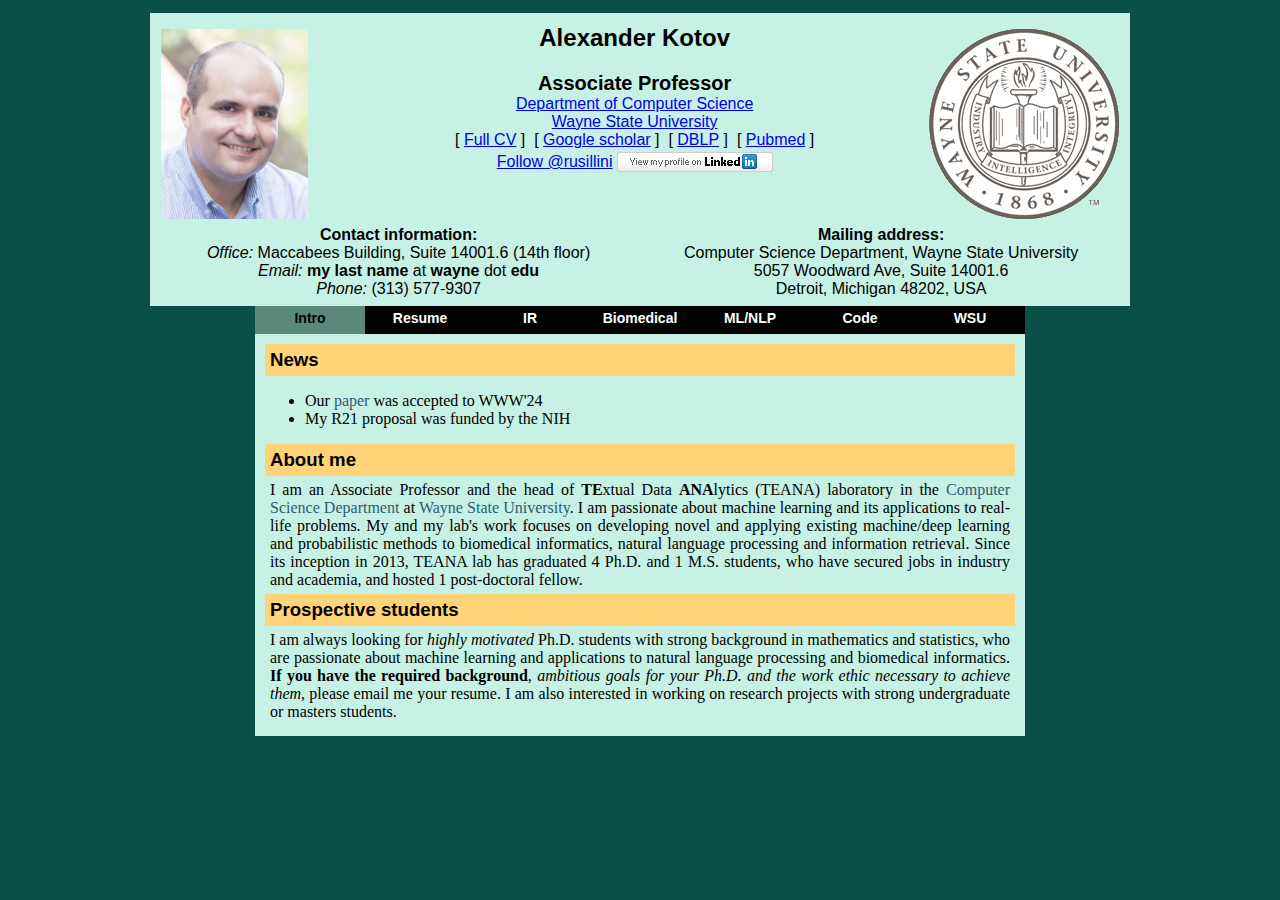
<file: index.html>
<!DOCTYPE html PUBLIC "-//W3C//DTD HTML 4.01 Transitional//EN">
<html>
<head>
<meta http-equiv="content-type" content="text/html; charset=utf-8" />
<meta name="description" content="Alexander Kotov is an Assistant Professor at Wayne State University." />
<meta name="author" content="Alexander Kotov" />
<title>Alexander Kotov | Computer Science @ Wayne State University </title>
<link href="style.css" rel="stylesheet" type="text/css" />
<script type="text/javascript">!function(d,s,id){var js,fjs=d.getElementsByTagName(s)[0],p=/^http:/.test(d.location)?'http':'https';if(!d.getElementById(id)){js=d.createElement(s);js.id=id;js.src=p+'://platform.twitter.com/widgets.js';fjs.parentNode.insertBefore(js,fjs);}}(document, 'script', 'twitter-wjs');
</script>
<script type="text/javascript">
var _gaq = _gaq || [];
var pluginUrl = '//www.google-analytics.com/plugins/ga/inpage_linkid.js';
_gaq.push(['_require', 'inpage_linkid', pluginUrl]);
_gaq.push(['_setAccount', 'UA-21762083-2']);
 _gaq.push(['_trackPageview']);
(function() {
 var ga = document.createElement('script'); ga.type = 'text/javascript'; ga.async = true;
 ga.src = ('https:' == document.location.protocol ? 'https://ssl' : 'http://www') + '.google-analytics.com/ga.js';
 var s = document.getElementsByTagName('script')[0]; s.parentNode.insertBefore(ga, s);
})();
</script>
</head>

<body>
<table id="page" align="center" cellpadding="0" cellspacing="0" width="100%" border="0">
  <tr>
		<td align="center">
			<table id="header" width="980">
        <colgroup>
        	<col width="190">
          <col width="300">
          <col width="300">
          <col width="190">
        </colgroup>
				<tr>
					<td colspan="1" align="left" valign="middle"><img height="190" src="./images/kotov.jpg"></td> 
					<td colspan="2" align="center" height="200" valign="top">
						<h2>Alexander Kotov</h2>
						<b style="font-size:20">Associate Professor</b></br>
						<a href="http://engineering.wayne.edu/cs/">Department of Computer Science</a></br>
						<a href="http://www.wayne.edu/">Wayne State University</a></br>
		        [&nbsp;<a href="./docs/kotov-full-cv.pdf">Full  CV</a>&nbsp;]&nbsp;&nbsp;[&nbsp;<a href="http://scholar.google.com/citations?user=83gsCFsAAAAJ&hl=en">Google scholar</a>&nbsp;]&nbsp;&nbsp;[&nbsp;<a href="https://dblp.org/pid/47/8024.html">DBLP</a>&nbsp;]&nbsp;&nbsp;[&nbsp;<a href="https://www.ncbi.nlm.nih.gov/myncbi/14ytpyWvwQQAO/bibliography/public/">Pubmed</a>&nbsp;]</br>
		        <table id="buttons">
				      <tr>
				      <td>
				      <a href="https://twitter.com/rusillini" class="twitter-follow-button" data-show-count="false" data-dnt="true">Follow @rusillini</a>
				      </td> 
				      <td>
				      <a href="http://www.linkedin.com/pub/alexander-kotov/11/363/690">
				      <img src="./images/linkedin.png" border="0" alt="View Alexander Kotov's profile on LinkedIn"></a>
				      </td>
				      </tr>
		        </table>
          </td>
          <td colspan="1" align="right"><img src="./images/wsu_seal.png"></td> 
				</tr>
				<tr>
					<td colspan="2" align="center" width="50%">
					<b>Contact information:</b></br>
					<i>Office:</i> Maccabees Building, Suite 14001.6 (14th floor)</br>
					<i>Email:</i> <b>my last name</b> at <b>wayne</b> dot <b>edu</b></br>
					<i>Phone:</i> (313) 577-9307</br>
					</td>
					<td colspan="2" align="center" width="50%">
					<b>Mailing address:</b></br> 
					Computer Science Department, Wayne State University </br>
					5057 Woodward Ave, Suite 14001.6 </br>
					Detroit, Michigan 48202, USA </br>
					</td>
				</tr>
			</table>
    </td>
  </tr>
  <tr>
    <td align="center">
      <table id="menu_cont">
        <tr id="menu">
          <td><a href="index.html" class="active">Intro</a></td>
          <td><a href="resume.html">Resume</a></td>
          <td><a href="ir.html">IR</a></td>
          <td><a href="biomed.html">Biomedical</a></td>
          <td><a href="ml-nlp.html">ML/NLP</a></td>
					<td><a href="code.html">Code</a></td>
          <td><a href="wsu.html">WSU</a></td>                    
        </tr>
        <tr>
          <td id="content" colspan="7">
<h1>News</h1>
<ul>
<li>Our <a href="./docs/zamiri-www24.pdf">paper</a> was accepted to WWW'24</li>
<li>My R21 proposal was funded by the NIH</li>
</ul>

<h1>About me</h1>

<p>I am an Associate Professor and the head of <b>TE</b>xtual Data <b>ANA</b>lytics (TEANA) laboratory in the <a href="http://engineering.wayne.edu/cs/">Computer Science Department</a> at <a href="http://www.wayne.edu/">Wayne State University</a>. I am passionate about machine learning and its applications to real-life problems.  My and my lab's work focuses on developing novel and applying existing machine/deep learning and probabilistic methods to biomedical informatics, natural language processing and information retrieval. Since its inception in 2013, TEANA lab has graduated 4 Ph.D. and 1 M.S. students, who have secured jobs in industry and academia, and hosted 1 post-doctoral fellow.</p>
<h1>Prospective students</h1>
<p>I am always looking for <i>highly motivated</i> Ph.D. students with strong background in mathematics and statistics, who are passionate about machine learning and applications to natural language processing and biomedical informatics. <b>If you have the required background</b>, <i>ambitious goals for your Ph.D. and the work ethic necessary to achieve them</i>, please email me your resume. I am also interested in working on research projects with strong undergraduate or masters students.
</p> 
          </td>
        </tr>
      </table>
		</td>
  </tr>
</table>
</body>
</html>
</file>
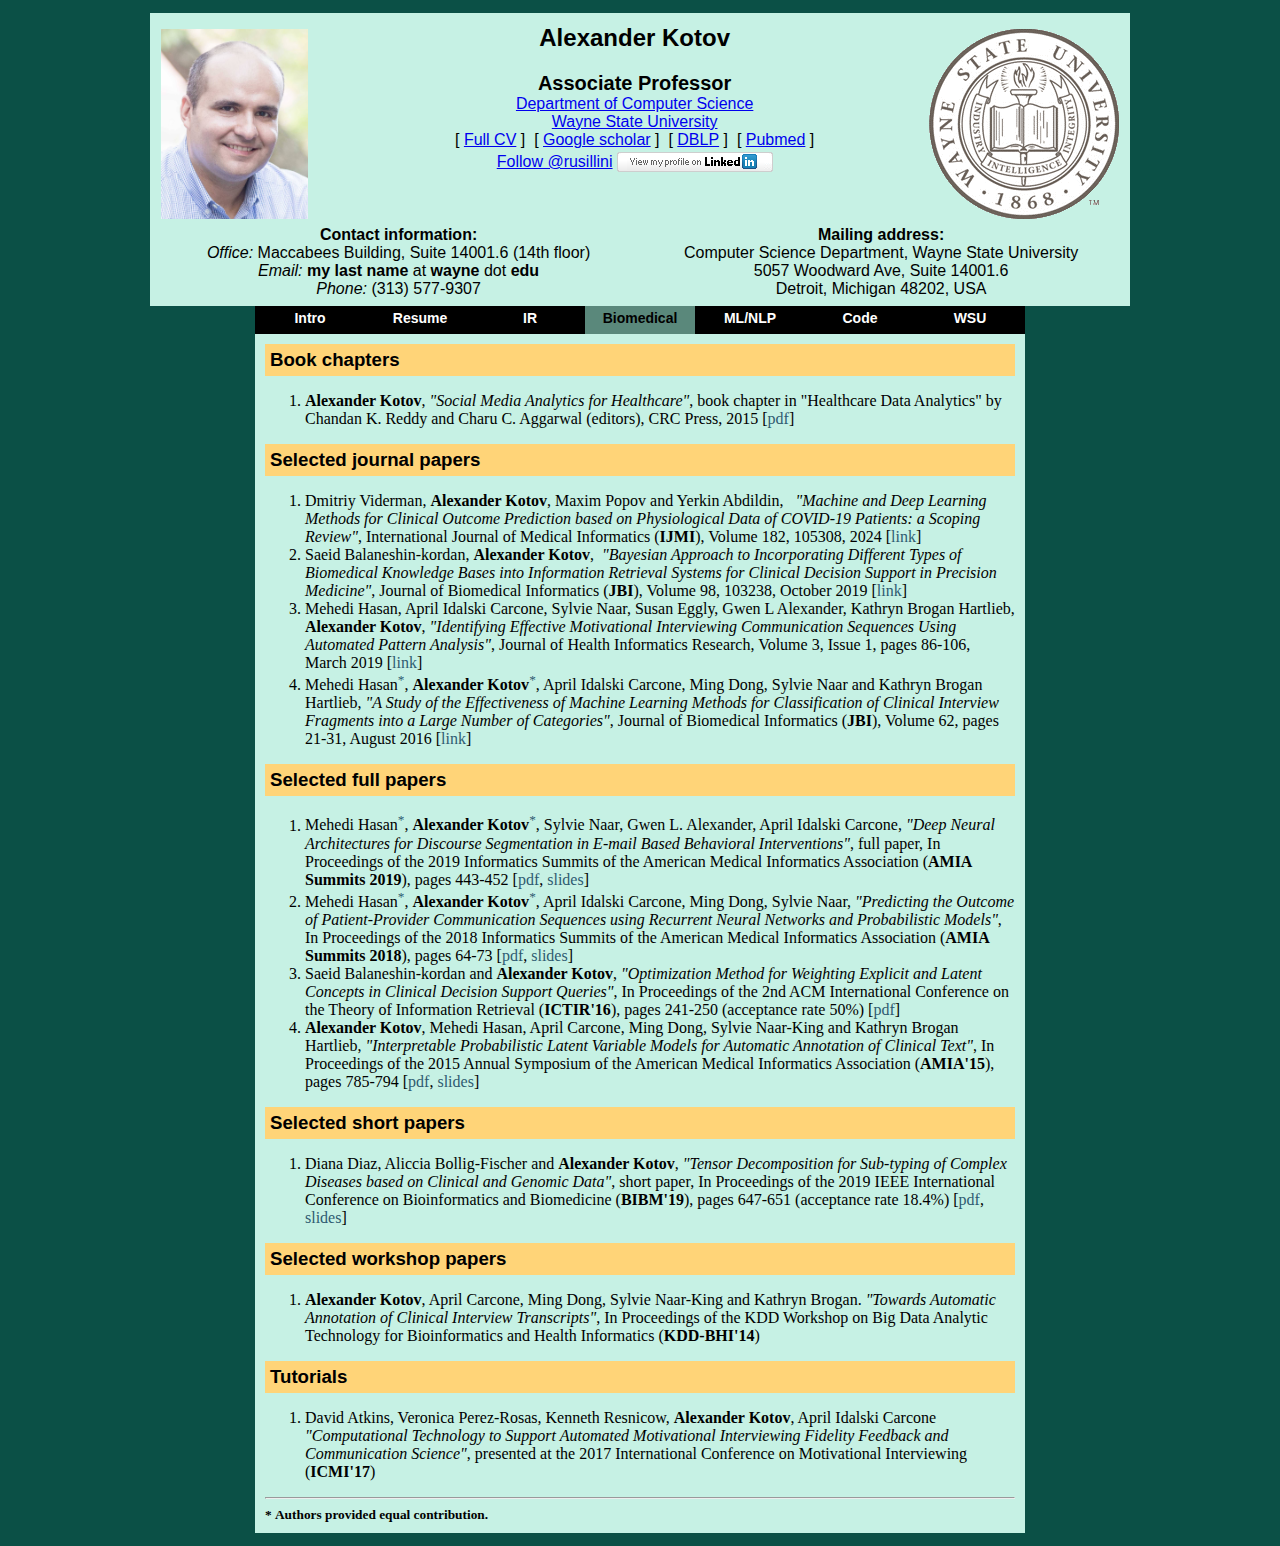
<file: biomed.html>
<!DOCTYPE html PUBLIC "-//W3C//DTD HTML 4.01 Transitional//EN">
<html>
<head>
<meta http-equiv="content-type" content="text/html; charset=utf-8" />
<title>Alexander Kotov | Computer Science @ Wayne State University </title>
<link href="style.css" rel="stylesheet" type="text/css" />
<script type="text/javascript">!function(d,s,id){var js,fjs=d.getElementsByTagName(s)[0],p=/^http:/.test(d.location)?'http':'https';if(!d.getElementById(id)){js=d.createElement(s);js.id=id;js.src=p+'://platform.twitter.com/widgets.js';fjs.parentNode.insertBefore(js,fjs);}}(document, 'script', 'twitter-wjs');
</script>
<script type="text/javascript">
var _gaq = _gaq || [];
var pluginUrl = '//www.google-analytics.com/plugins/ga/inpage_linkid.js';
_gaq.push(['_require', 'inpage_linkid', pluginUrl]);
_gaq.push(['_setAccount', 'UA-21762083-2']);
 _gaq.push(['_trackPageview']);
(function() {
 var ga = document.createElement('script'); ga.type = 'text/javascript'; ga.async = true;
 ga.src = ('https:' == document.location.protocol ? 'https://ssl' : 'http://www') + '.google-analytics.com/ga.js';
 var s = document.getElementsByTagName('script')[0]; s.parentNode.insertBefore(ga, s);
})();
</script>
</head>

<body>
<table id="page"  align="center" cellpadding="0" cellspacing="0" width="100%" border="0">
  <tr>
		<td align="center">
			<table id="header" width="980">
        <colgroup>
        	<col width="190">
          <col width="300">
          <col width="300">
          <col width="190">
        </colgroup>
				<tr>
					<td colspan="1" align="left" valign="middle"><img height="190" src="./images/kotov.jpg"></td> 
					<td colspan="2" align="center" height="200" valign="top">
						<h2>Alexander Kotov</h2>
						<b style="font-size:20">Associate Professor</b></br>
						<a href="http://engineering.wayne.edu/cs/">Department of Computer Science</a></br>
						<a href="http://www.wayne.edu/">Wayne State University</a></br>
		        [&nbsp;<a href="./docs/kotov-full-cv.pdf">Full  CV</a>&nbsp;]&nbsp;&nbsp;[&nbsp;<a href="http://scholar.google.com/citations?user=83gsCFsAAAAJ&hl=en">Google scholar</a>&nbsp;]&nbsp;&nbsp;[&nbsp;<a href="https://dblp.org/pid/47/8024.html">DBLP</a>&nbsp;]&nbsp;&nbsp;[&nbsp;<a href="https://www.ncbi.nlm.nih.gov/myncbi/14ytpyWvwQQAO/bibliography/public/">Pubmed</a>&nbsp;]</br>
           <table id="buttons">
				      <tr>
				      <td>
				      <a href="https://twitter.com/rusillini" class="twitter-follow-button" data-show-count="false" data-dnt="true">Follow @rusillini</a>
				      </td> 
				      <td>
				      <a href="http://www.linkedin.com/pub/alexander-kotov/11/363/690">
				      <img src="./images/linkedin.png" border="0" alt="View Alexander Kotov's profile on LinkedIn"></a>
				      </td>
				      </tr>
		        </table>
          </td>
          <td colspan="1" align="right"><img src="./images/wsu_seal.png"></td> 
				</tr>
				<tr>
					<td colspan="2" align="center" width="50%">
					<b>Contact information:</b></br>
					<i>Office:</i> Maccabees Building, Suite 14001.6 (14th floor)</br>
					<i>Email:</i> <b>my last name</b> at <b>wayne</b> dot <b>edu</b></br>
					<i>Phone:</i> (313) 577-9307</br>
					</td>
					<td colspan="2" align="center" width="50%">
					<b>Mailing address:</b></br> 
					Computer Science Department, Wayne State University </br>
					5057 Woodward Ave, Suite 14001.6 </br>
					Detroit, Michigan 48202, USA </br>
					</td>
				</tr>
			</table>
    </td>
  </tr>
  <tr>
    <td align="center">
      <table id="menu_cont">
        <tr id="menu">
          <td><a href="index.html">Intro</a></td>
          <td><a href="resume.html">Resume</a></td>
          <td><a href="ir.html">IR</a></td>
          <td><a href="biomed.html" class="active">Biomedical</a></td>
          <td><a href="ml-nlp.html">ML/NLP</a></td>
					<td><a href="code.html">Code</a></td>
          <td><a href="wsu.html">WSU</a></td>                    
        </tr>
        <tr>
          <td id="content" colspan="7">
          	<h1>Book chapters</h1>
						<ol>
						<li><b>Alexander Kotov</b>,&nbsp;<i>"Social Media Analytics for Healthcare"</i>, book chapter in "Healthcare Data Analytics" by Chandan K. Reddy and Charu C. Aggarwal (editors), CRC Press, 2015 [<a href="./docs/kotov-social-chapter.pdf">pdf</a>]</li>
						</ol>
						<h1>Selected journal papers</h1>
						<ol>
						<li>Dmitriy Viderman, <b>Alexander Kotov</b>, Maxim Popov and Yerkin Abdildin, <i>&nbsp; "Machine and Deep Learning Methods for Clinical Outcome Prediction based on Physiological Data of COVID-19 Patients: a Scoping Review"</i>, International Journal of Medical Informatics (<b>IJMI</b>), Volume 182, 105308, 2024 [<a href="https://www.sciencedirect.com/science/article/abs/pii/S138650562300326X">link</a>]</li>
						<li>Saeid Balaneshin-kordan, <b>Alexander Kotov</b>, <i>&nbsp;"Bayesian Approach to Incorporating Different Types of Biomedical Knowledge Bases into Information Retrieval Systems for Clinical Decision Support in Precision Medicine"</i>, Journal of Biomedical Informatics (<b>JBI</b>), Volume 98, 103238, October 2019 [<a href="https://www.sciencedirect.com/science/article/pii/S1532046419301571">link</a>]</li>
						<li>Mehedi Hasan, April Idalski Carcone, Sylvie Naar, Susan Eggly, Gwen L Alexander, Kathryn Brogan Hartlieb, <b>Alexander Kotov</b>,<i>&nbsp;"Identifying Effective Motivational Interviewing Communication Sequences Using Automated Pattern Analysis"</i>, Journal of Health Informatics Research, Volume 3, Issue 1, pages 86-106, March 2019 [<a href="https://link.springer.com/article/10.1007/s41666-018-0037-6">link</a>]</li>
						<li>Mehedi Hasan<sup><a href="#fn_eq">*</a></sup>, <b>Alexander Kotov</b><sup><a href="#fn_eq">*</a></sup>, April Idalski Carcone, Ming Dong, Sylvie Naar and Kathryn Brogan Hartlieb,<i>&nbsp;"A Study of the Effectiveness of Machine Learning Methods for Classification of Clinical Interview Fragments into a Large Number of Categories"</i>, Journal of Biomedical Informatics (<b>JBI</b>), Volume 62, pages 21-31, August 2016 [<a href="http://www.sciencedirect.com/science/article/pii/S153204641630034X">link</a>]</li>
						</ol>
						<h1>Selected full papers</h1>
						<ol>
						<li>Mehedi Hasan<sup><a href="#fn_eq">*</a></sup>, <b>Alexander Kotov</b><sup><a href="#fn_eq">*</a></sup>, Sylvie Naar, Gwen L. Alexander, April Idalski Carcone,<i>&nbsp;"Deep Neural Architectures for Discourse Segmentation in E-mail Based Behavioral Interventions"</i>, full paper, In Proceedings of the 2019 Informatics Summits of the American Medical Informatics Association (<b>AMIA Summits 2019</b>), pages 443-452 [<a href="./docs/hasan-amias19.pdf">pdf</a>, <a href="./slides/hasan-amias19.pptx">slides</a>]</li>
						<li>Mehedi Hasan<sup><a href="#fn_eq">*</a></sup>, <b>Alexander Kotov</b><sup><a href="#fn_eq">*</a></sup>, April Idalski Carcone, Ming Dong, Sylvie Naar,<i>&nbsp;"Predicting the Outcome of Patient-Provider Communication Sequences using Recurrent Neural Networks and Probabilistic Models"</i>, In Proceedings of the 2018 Informatics Summits of the American Medical Informatics Association (<b>AMIA Summits 2018</b>), pages 64-73 [<a href="./docs/hasan-amias18.pdf">pdf</a>, <a href="./slides/hasan-amias18.pptx">slides</a>]</li>
						<li>Saeid Balaneshin-kordan and <b>Alexander Kotov</b>,<i>&nbsp;"Optimization Method for Weighting Explicit and Latent Concepts in Clinical Decision Support Queries"</i>, In Proceedings of the 2nd ACM International Conference on the Theory of Information Retrieval (<b>ICTIR'16</b>), pages 241-250 (acceptance rate 50%) [<a href="./docs/balaneshinkordan-ictir16-full.pdf">pdf</a>]</li>
						<li><b>Alexander Kotov</b>, Mehedi Hasan, April Carcone, Ming Dong, Sylvie Naar-King and Kathryn Brogan Hartlieb,<i>&nbsp;"Interpretable Probabilistic Latent Variable Models for Automatic Annotation of Clinical Text"</i>, In Proceedings of the 2015 Annual Symposium of the American Medical Informatics Association (<b>AMIA'15</b>), pages 785-794 [<a href="./docs/kotov-amia15.pdf">pdf</a>, <a href="./slides/kotov-amia15.pptx">slides</a>]</li>
						</ol>
						<h1>Selected short papers</h1>
						<ol>
						<li>Diana Diaz, Aliccia Bollig-Fischer and <b>Alexander Kotov</b>,<i>&nbsp;"Tensor Decomposition for Sub-typing of Complex Diseases based on Clinical and Genomic Data"</i>, short paper, In Proceedings of the 2019 IEEE International Conference on Bioinformatics and Biomedicine (<b>BIBM'19</b>), pages 647-651 (acceptance rate 18.4%) [<a href="./docs/diaz-bibm19.pdf">pdf</a>, <a href="./slides/diaz-bibm19.pptx">slides</a>]</li>						</ol>
						<h1>Selected workshop papers</h1>
						<ol>
						<li><b>Alexander Kotov</b>, April Carcone, Ming Dong, Sylvie Naar-King and Kathryn Brogan. <i>"Towards Automatic Annotation of Clinical Interview Transcripts"</i>, In Proceedings of the KDD Workshop on Big Data Analytic Technology for Bioinformatics and Health Informatics (<b>KDD-BHI'14</b>)</li>
						</ol>
						<h1>Tutorials</h1>
						<ol>
						<li>
							David Atkins, Veronica Perez-Rosas, Kenneth Resnicow, <b>Alexander Kotov</b>, April Idalski Carcone <i>"Computational Technology to Support Automated Motivational Interviewing Fidelity Feedback and Communication Science"</i>, presented at the 2017 International Conference on Motivational Interviewing (<b>ICMI'17</b>)
						</li>
						</ol>
						<hr>
						<sup id="fn_eq"><b>*&nbsp;Authors provided equal contribution.</b></sup>
					</td>   
        </tr>
      </table>
		</td>
  </tr>
</table>
</body>
</html>
</file>
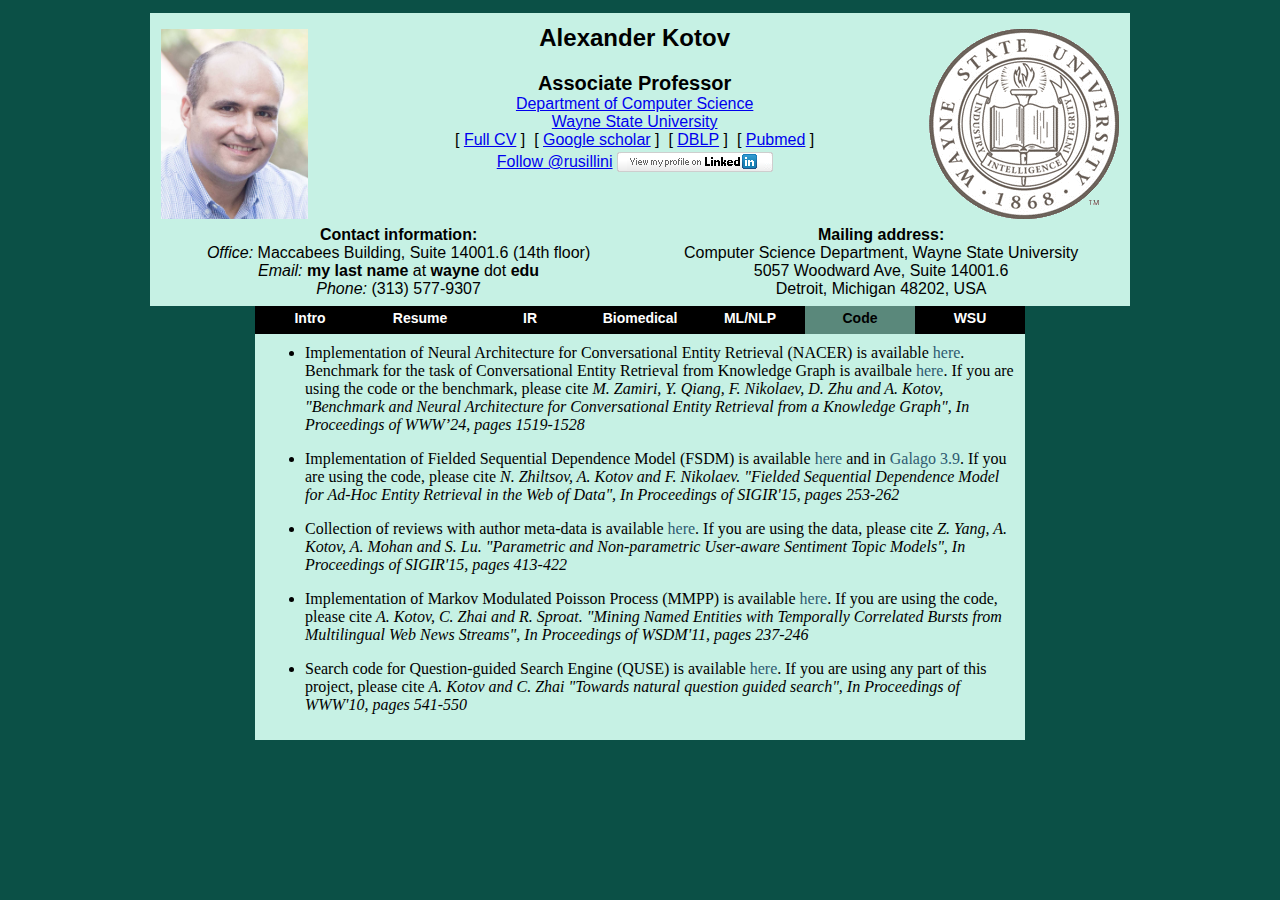
<file: code.html>
<!DOCTYPE html PUBLIC "-//W3C//DTD HTML 4.01 Transitional//EN">
<html>
<head>
<meta http-equiv="content-type" content="text/html; charset=utf-8" />
<title>Alexander Kotov | Computer Science @ Wayne State University </title>
<link href="style.css" rel="stylesheet" type="text/css" />
<script type="text/javascript">!function(d,s,id){var js,fjs=d.getElementsByTagName(s)[0],p=/^http:/.test(d.location)?'http':'https';if(!d.getElementById(id)){js=d.createElement(s);js.id=id;js.src=p+'://platform.twitter.com/widgets.js';fjs.parentNode.insertBefore(js,fjs);}}(document, 'script', 'twitter-wjs');
</script>
<script type="text/javascript">
var _gaq = _gaq || [];
var pluginUrl = '//www.google-analytics.com/plugins/ga/inpage_linkid.js';
_gaq.push(['_require', 'inpage_linkid', pluginUrl]);
_gaq.push(['_setAccount', 'UA-21762083-2']);
 _gaq.push(['_trackPageview']);
(function() {
 var ga = document.createElement('script'); ga.type = 'text/javascript'; ga.async = true;
 ga.src = ('https:' == document.location.protocol ? 'https://ssl' : 'http://www') + '.google-analytics.com/ga.js';
 var s = document.getElementsByTagName('script')[0]; s.parentNode.insertBefore(ga, s);
})();
</script>
</head>

<body>
<table id="page" align="center" cellpadding="0" cellspacing="0" width="100%" border="0">
  <tr>
		<td align="center">
			<table id="header" width="980">
        <colgroup>
        	<col width="190">
          <col width="300">
          <col width="300">
          <col width="190">
        </colgroup>
				<tr>
					<td colspan="1" align="left" valign="middle"><img height="190" src="./images/kotov.jpg"></td> 
					<td colspan="2" align="center" height="200" valign="top">
						<h2>Alexander Kotov</h2>
						<b style="font-size:20">Associate Professor</b></br>
						<a href="http://engineering.wayne.edu/cs/">Department of Computer Science</a></br>
						<a href="http://www.wayne.edu/">Wayne State University</a></br>
		        [&nbsp;<a href="./docs/kotov-full-cv.pdf">Full  CV</a>&nbsp;]&nbsp;&nbsp;[&nbsp;<a href="http://scholar.google.com/citations?user=83gsCFsAAAAJ&hl=en">Google scholar</a>&nbsp;]&nbsp;&nbsp;[&nbsp;<a href="https://dblp.org/pid/47/8024.html">DBLP</a>&nbsp;]&nbsp;&nbsp;[&nbsp;<a href="https://www.ncbi.nlm.nih.gov/myncbi/14ytpyWvwQQAO/bibliography/public/">Pubmed</a>&nbsp;]</br>
		        <table id="buttons">
				      <tr>
				      <td>
				      <a href="https://twitter.com/rusillini" class="twitter-follow-button" data-show-count="false" data-dnt="true">Follow @rusillini</a>
				      </td> 
				      <td>
				      <a href="http://www.linkedin.com/pub/alexander-kotov/11/363/690">
				      <img src="./images/linkedin.png" border="0" alt="View Alexander Kotov's profile on LinkedIn"></a>
              </td>
				      </tr>
		        </table>
          </td>
          <td colspan="1" align="right"><img src="./images/wsu_seal.png"></td> 
				</tr>
				<tr>
					<td colspan="2" align="center" width="50%">
					<b>Contact information:</b></br>
					<i>Office:</i> Maccabees Building, Suite 14001.6 (14th floor)</br>
					<i>Email:</i> <b>my last name</b> at <b>wayne</b> dot <b>edu</b></br>
					<i>Phone:</i> (313) 577-9307</br>
					</td>
					<td colspan="2" align="center" width="50%">
					<b>Mailing address:</b></br> 
					Computer Science Department, Wayne State University </br>
					5057 Woodward Ave, Suite 14001.6 </br>
					Detroit, Michigan 48202, USA </br>
					</td>
				</tr>
			</table>
    </td>
  </tr>
  <tr>
    <td align="center">
      <table id="menu_cont">
        <tr id="menu">
          <td><a href="index.html">Intro</a></td>
          <td><a href="resume.html">Resume</a></td>
          <td><a href="ir.html">IR</a></td>
          <td><a href="biomed.html">Biomedical</a></td>
          <td><a href="ml-nlp.html">ML/NLP</a></td>
					<td><a href="code.html" class="active">Code</a></td>
          <td><a href="wsu.html">WSU</a></td>                    
        </tr>
        <tr>
          <td id="content" colspan="7">
          	<ul>
          		<li>Implementation of Neural Architecture for Conversational Entity Retrieval (NACER) is available <a href="https://zenodo.org/records/10694226">here</a>. Benchmark for the task of Conversational Entity Retrieval from Knowledge Graph is availbale <a href="https://figshare.com/articles/dataset/Knowledge_Graph-based_QBLink_QBLink-KG_/25256290">here</a>. If you are using the code or the benchmark, please cite <i>M. Zamiri, Y. Qiang, F. Nikolaev, D. Zhu and A. Kotov, "Benchmark and Neural Architecture for Conversational Entity Retrieval from a Knowledge Graph", In Proceedings of WWW’24, pages 1519-1528</i></li>
          	</ul>
            <ul>
              <li>Implementation of Fielded Sequential Dependence Model (FSDM) is available <a href="https://github.com/teanalab/FieldedSDM">here</a> and in <a href="http://sourceforge.net/p/lemur/galago/ci/release-3.9/tree/contrib/src/main/java/org/lemurproject/galago/contrib/retrieval/traversal/">Galago 3.9</a>. If you are using the code, please cite <i>N. Zhiltsov, A. Kotov and F. Nikolaev. "Fielded Sequential Dependence Model for Ad-Hoc Entity Retrieval in the Web of Data", In Proceedings of SIGIR'15, pages 253-262</i></li>
            </ul>
            <ul>
              <li>Collection of reviews with author meta-data is available <a href="https://github.com/teanalab/USTM">here</a>. If you are using the data, please cite <i>Z. Yang, A. Kotov, A. Mohan and S. Lu. "Parametric and Non-parametric User-aware Sentiment Topic Models", In Proceedings of SIGIR'15, pages 413-422</i></li>
            </ul>
            <ul>
              <li>Implementation of Markov Modulated Poisson Process (MMPP) is available <a href="https://github.com/rusillini/mmpp">here</a>. If you are using the code, please cite <i>A. Kotov, C. Zhai and R. Sproat. "Mining Named Entities with Temporally Correlated Bursts from Multilingual Web News Streams", In Proceedings of WSDM'11, pages 237-246</i></li>
            </ul>
            <ul>
	      <li>Search code for Question-guided Search Engine (QUSE) is available <a href="https://github.com/rusillini/quse">here</a>. If you are using any part of this project, please cite <i>A. Kotov and C. Zhai "Towards natural question guided search", In Proceedings of WWW'10, pages 541-550</i></li>
            </ul>
          </td>
        </tr>
      </table>
		</td>
  </tr>
</table>
</body>
</html>
</file>
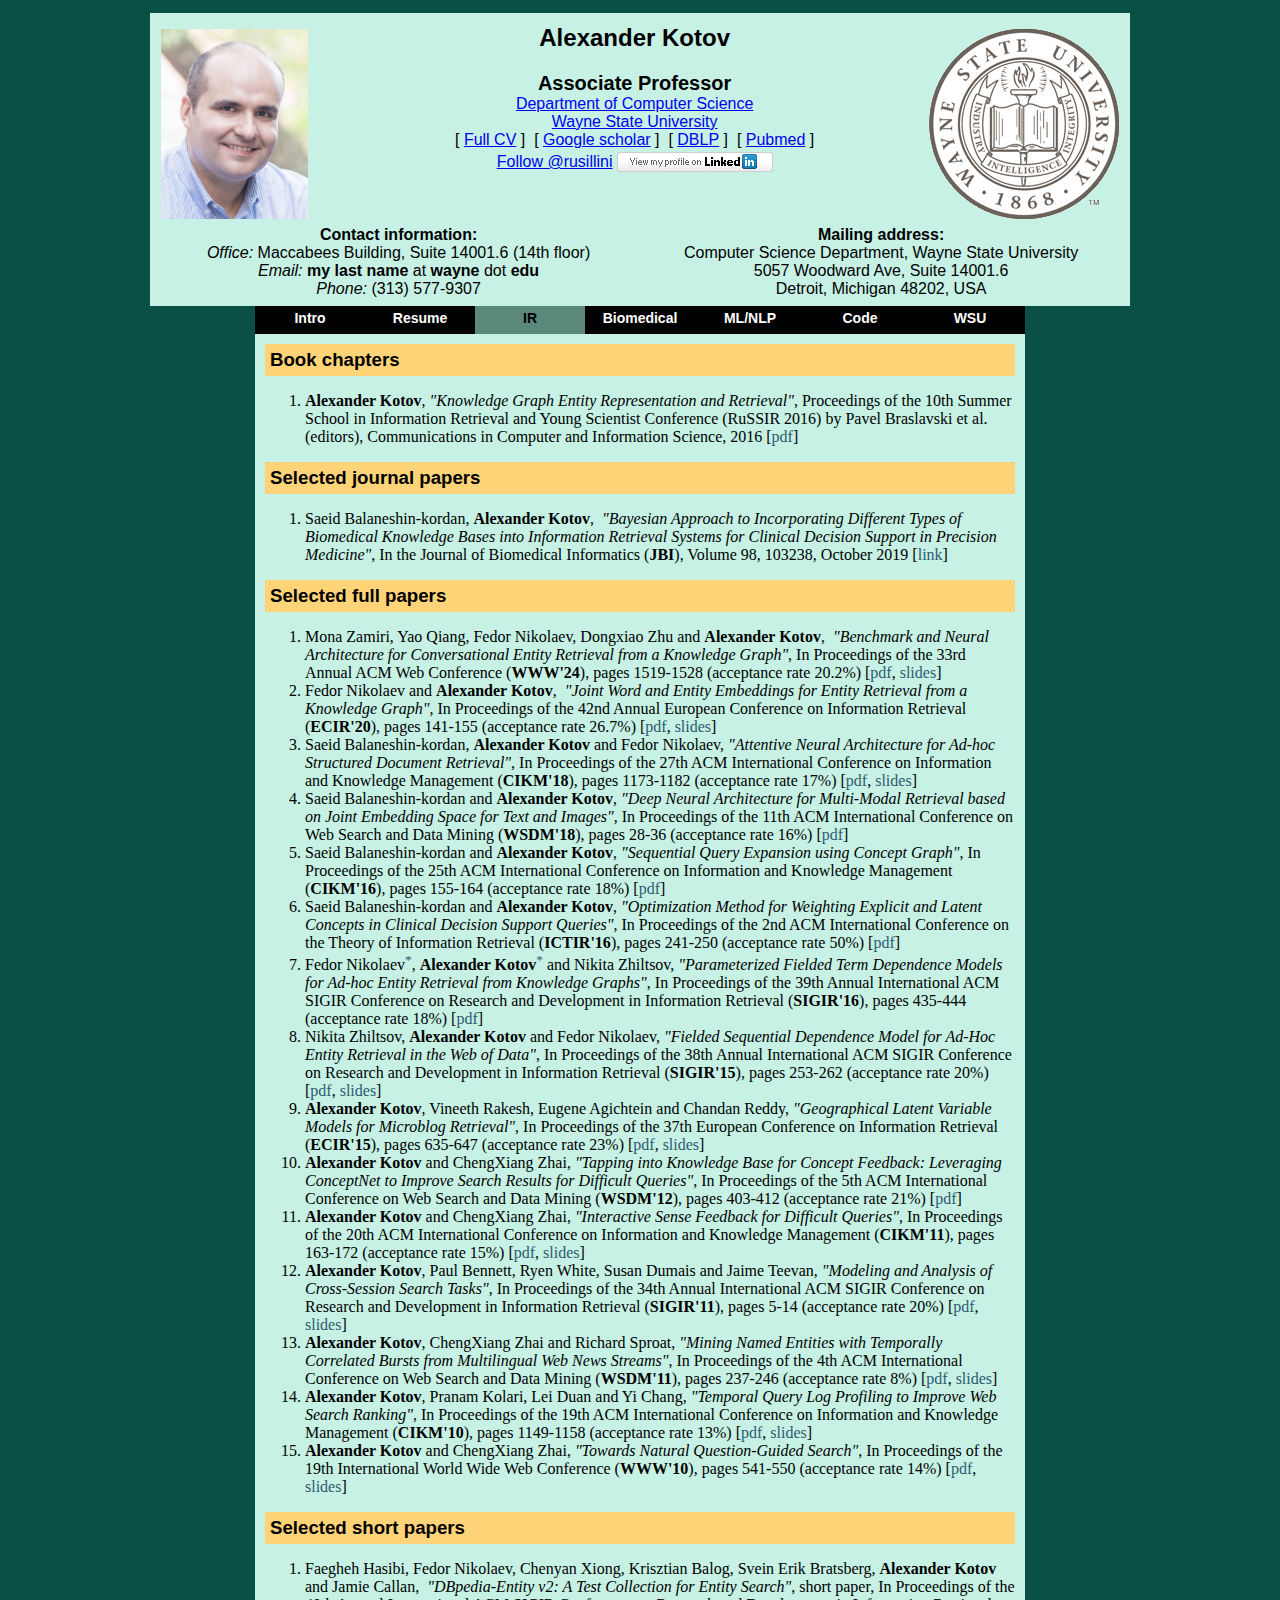
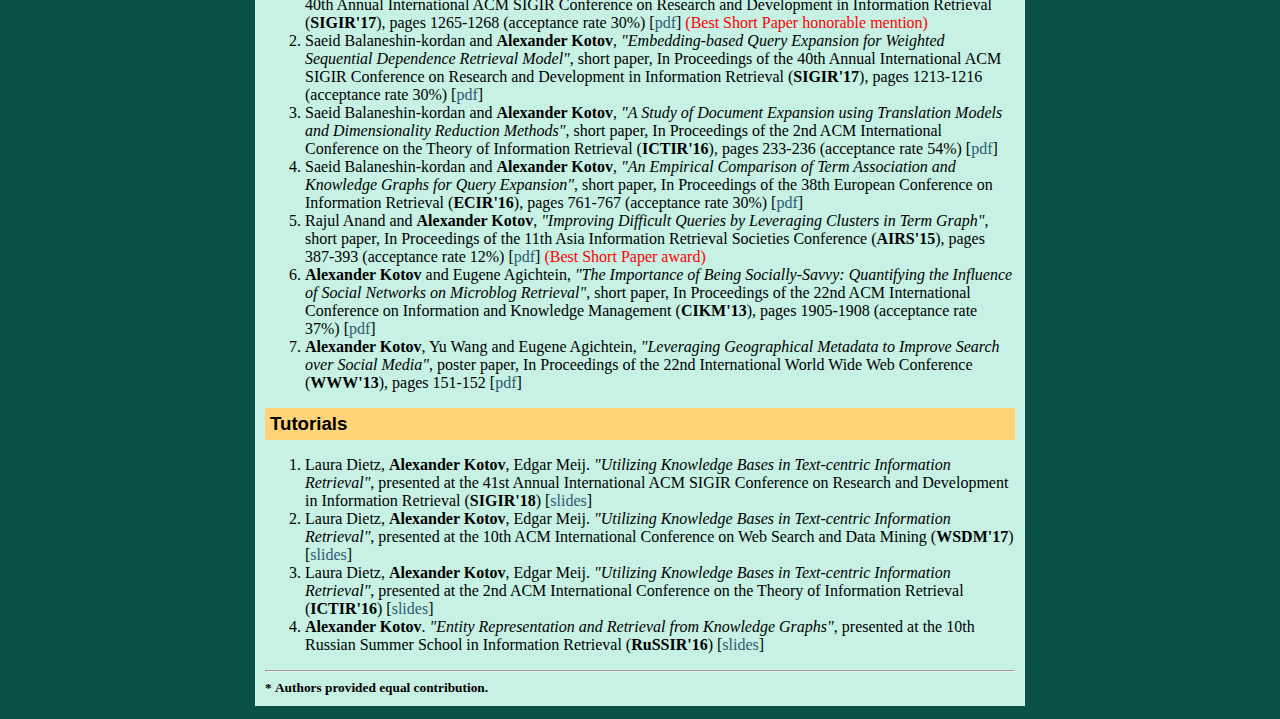
<file: ir.html>
<!DOCTYPE html PUBLIC "-//W3C//DTD HTML 4.01 Transitional//EN">
<html>
<head>
<meta http-equiv="content-type" content="text/html; charset=utf-8" />
<title>Alexander Kotov | Computer Science @ Wayne State University </title>
<link href="style.css" rel="stylesheet" type="text/css" />
<script type="text/javascript">!function(d,s,id){var js,fjs=d.getElementsByTagName(s)[0],p=/^http:/.test(d.location)?'http':'https';if(!d.getElementById(id)){js=d.createElement(s);js.id=id;js.src=p+'://platform.twitter.com/widgets.js';fjs.parentNode.insertBefore(js,fjs);}}(document, 'script', 'twitter-wjs');
</script>
<script type="text/javascript">
var _gaq = _gaq || [];
var pluginUrl = '//www.google-analytics.com/plugins/ga/inpage_linkid.js';
_gaq.push(['_require', 'inpage_linkid', pluginUrl]);
_gaq.push(['_setAccount', 'UA-21762083-2']);
 _gaq.push(['_trackPageview']);
(function() {
 var ga = document.createElement('script'); ga.type = 'text/javascript'; ga.async = true;
 ga.src = ('https:' == document.location.protocol ? 'https://ssl' : 'http://www') + '.google-analytics.com/ga.js';
 var s = document.getElementsByTagName('script')[0]; s.parentNode.insertBefore(ga, s);
})();
</script>
</head>

<body>
<table id="page" align="center" cellpadding="0" cellspacing="0" width="100%" border="0">
  <tr>
		<td align="center">
			<table id="header" width="980">
        <colgroup>
        	<col width="190">
          <col width="300">
          <col width="300">
          <col width="190">
        </colgroup>
				<tr>
					<td colspan="1" align="left" valign="middle"><img height="190" src="./images/kotov.jpg"></td> 
					<td colspan="2" align="center" height="200" valign="top">
						<h2>Alexander Kotov</h2>
						<b style="font-size:20">Associate Professor</b></br>
						<a href="http://engineering.wayne.edu/cs/">Department of Computer Science</a></br>
						<a href="http://www.wayne.edu/">Wayne State University</a></br>
		        [&nbsp;<a href="./docs/kotov-full-cv.pdf">Full  CV</a>&nbsp;]&nbsp;&nbsp;[&nbsp;<a href="http://scholar.google.com/citations?user=83gsCFsAAAAJ&hl=en">Google scholar</a>&nbsp;]&nbsp;&nbsp;[&nbsp;<a href="https://dblp.org/pid/47/8024.html">DBLP</a>&nbsp;]&nbsp;&nbsp;[&nbsp;<a href="https://www.ncbi.nlm.nih.gov/myncbi/14ytpyWvwQQAO/bibliography/public/">Pubmed</a>&nbsp;]</br>
				    <table id="buttons">
						  <tr>
						  <td>
		          <a href="https://twitter.com/rusillini" class="twitter-follow-button" data-show-count="false" data-dnt="true">Follow @rusillini</a>
              </td>
              <td>
		          <a href="http://www.linkedin.com/pub/alexander-kotov/11/363/690">
		          <img src="./images/linkedin.png" border="0" alt="View Alexander Kotov's profile on LinkedIn"></a>
		          </td>
		          </tr>
		        </table>
          </td>
          <td colspan="1" align="right"><img src="./images/wsu_seal.png"></td> 
				</tr>
				<tr>
					<td colspan="2" align="center" width="50%">
					<b>Contact information:</b></br>
					<i>Office:</i> Maccabees Building, Suite 14001.6 (14th floor)</br>
					<i>Email:</i> <b>my last name</b> at <b>wayne</b> dot <b>edu</b></br>
					<i>Phone:</i> (313) 577-9307</br>
					</td>
					<td colspan="2" align="center" width="50%">
					<b>Mailing address:</b></br> 
					Computer Science Department, Wayne State University </br>
					5057 Woodward Ave, Suite 14001.6 </br>
					Detroit, Michigan 48202, USA </br>
					</td>
				</tr>
			</table>
    </td>
  </tr>
  <tr>
    <td align="center">
      <table id="menu_cont">
        <tr id="menu">
          <td><a href="index.html">Intro</a></td>
          <td><a href="resume.html">Resume</a></td>
          <td><a href="ir.html" class="active">IR</a></td>
          <td><a href="biomed.html">Biomedical</a></td>
          <td><a href="ml-nlp.html">ML/NLP</a></td>
					<td><a href="code.html">Code</a></td>
          <td><a href="wsu.html">WSU</a></td>                    
        </tr>
        <tr>
          <td id="content" colspan="7">
						<h1>Book chapters</h1>
						<ol>
						<li><b>Alexander Kotov</b>,&nbsp;<i>"Knowledge Graph Entity Representation and Retrieval"</i>, Proceedings of the 10th Summer School in Information Retrieval and Young Scientist Conference (RuSSIR 2016) by Pavel Braslavski et al. (editors), Communications in Computer and Information Science, 2016 [<a href="./docs/kotov-erkg-chapter.pdf">pdf</a>]</li>
						</ol>
						<h1>Selected journal papers</h1>
						<ol>
						<li>Saeid Balaneshin-kordan, <b>Alexander Kotov</b>, <i>&nbsp;"Bayesian Approach to Incorporating Different Types of Biomedical Knowledge Bases into Information Retrieval Systems for Clinical Decision Support in Precision Medicine"</i>, In the Journal of Biomedical Informatics (<b>JBI</b>), Volume 98, 103238, October 2019 [<a href="https://www.sciencedirect.com/science/article/pii/S1532046419301571">link</a>]</li>
						</ol>
						<h1>Selected full papers</h1>
						<ol>
						<li>Mona Zamiri, Yao Qiang, Fedor Nikolaev, Dongxiao Zhu and <b>Alexander Kotov</b>, <i>&nbsp;"Benchmark and Neural Architecture for Conversational Entity Retrieval from a Knowledge Graph"</i>, In Proceedings of the 33rd Annual ACM Web Conference (<b>WWW'24</b>), pages 1519-1528 (acceptance rate 20.2%)  [<a href="./docs/zamiri-www24.pdf">pdf</a>, <a href="./slides/zamiri-www24.pptx">slides</a>]</li>
						<li>Fedor Nikolaev and <b>Alexander Kotov</b>, <i>&nbsp;"Joint Word and Entity Embeddings for Entity Retrieval from a Knowledge Graph"</i>, In Proceedings of the 42nd Annual European Conference on Information Retrieval (<b>ECIR'20</b>), pages 141-155 (acceptance rate 26.7%) [<a href="./docs/nikolaev-ecir20.pdf">pdf</a>, <a href="./slides/nikolaev-ecir20-slides.pdf">slides</a>]</li>
						<li>Saeid Balaneshin-kordan, <b>Alexander Kotov</b> and Fedor Nikolaev,<i>&nbsp;"Attentive Neural Architecture for Ad-hoc Structured Document Retrieval"</i>, In Proceedings of the 27th ACM International Conference on Information and Knowledge Management (<b>CIKM'18</b>), pages 1173-1182 (acceptance rate 17%) [<a href="./docs/balaneshinkordan-cikm18.pdf">pdf</a>, <a href="./slides/balaneshin-cikm18.pdf">slides</a>]</li>
						<li>Saeid Balaneshin-kordan and <b>Alexander Kotov</b>,<i>&nbsp;"Deep Neural Architecture for Multi-Modal Retrieval based on Joint Embedding Space for Text and Images"</i>, In Proceedings of the 11th ACM International Conference on Web Search and Data Mining (<b>WSDM'18</b>), pages 28-36 (acceptance rate 16%) [<a href="./docs/balaneshinkordan-wsdm18.pdf">pdf</a>]</li>
						<li>Saeid Balaneshin-kordan and <b>Alexander Kotov</b>,<i>&nbsp;"Sequential Query Expansion using Concept Graph"</i>, In Proceedings of the 25th ACM International Conference on Information and Knowledge Management (<b>CIKM'16</b>), pages 155-164 (acceptance rate 18%) [<a href="./docs/balaneshinkordan-cikm16.pdf">pdf</a>]</li>
						<li>Saeid Balaneshin-kordan and <b>Alexander Kotov</b>,<i>&nbsp;"Optimization Method for Weighting Explicit and Latent Concepts in Clinical Decision Support Queries"</i>, In Proceedings of the 2nd ACM International Conference on the Theory of Information Retrieval (<b>ICTIR'16</b>), pages 241-250 (acceptance rate 50%) [<a href="./docs/balaneshinkordan-ictir16-full.pdf">pdf</a>]</li>
						<li>Fedor Nikolaev<sup><a href="#fn_eq">*</a></sup>, <b>Alexander Kotov</b><sup><a href="#fn_eq">*</a></sup> and Nikita Zhiltsov,<i>&nbsp;"Parameterized Fielded Term Dependence Models for Ad-hoc Entity Retrieval from Knowledge Graphs"</i>, In Proceedings of the 39th Annual International ACM SIGIR Conference on Research and Development in Information Retrieval (<b>SIGIR'16</b>), pages 435-444 (acceptance rate 18%) [<a href="./docs/nikolaev-sigir16.pdf">pdf</a>]</li>
						<li>Nikita Zhiltsov, <b>Alexander Kotov</b> and Fedor Nikolaev,<i>&nbsp;"Fielded Sequential Dependence Model for Ad-Hoc Entity Retrieval in the Web of Data"</i>, In Proceedings of the 38th Annual International ACM SIGIR Conference on Research and Development in Information Retrieval (<b>SIGIR'15</b>), pages 253-262 (acceptance rate 20%) [<a href="./docs/zhiltsov-sigir15.pdf">pdf</a>, <a href="./slides/zhiltsov-sigir15.pdf">slides</a>]</li>
						<li><b>Alexander Kotov</b>, Vineeth Rakesh, Eugene Agichtein and Chandan Reddy,<i>&nbsp;"Geographical Latent Variable Models for Microblog Retrieval"</i>, In Proceedings of the 37th European Conference on Information Retrieval (<b>ECIR'15</b>), pages 635-647 (acceptance rate 23%) [<a href="./docs/kotov-ecir15.pdf">pdf</a>, <a href="./slides/kotov-ecir15.pptx">slides</a>]</li>
						<li><b>Alexander Kotov</b> and ChengXiang Zhai,<i>&nbsp;"Tapping into Knowledge Base for Concept Feedback: Leveraging ConceptNet to Improve Search Results for Difficult Queries"</i>, In Proceedings of the 5th ACM International Conference on Web Search and Data Mining (<b>WSDM'12</b>), pages 403-412 (acceptance rate 21%) [<a href="./docs/kotov-wsdm12.pdf">pdf</a>]</li>
						<li><b>Alexander Kotov</b> and ChengXiang Zhai,<i>&nbsp;"Interactive Sense Feedback for Difficult Queries"</i>, In Proceedings of the 20th ACM International Conference on Information and Knowledge Management (<b>CIKM'11</b>), pages 163-172 (acceptance rate 15%) [<a href="./docs/kotov-cikm11.pdf">pdf</a>, <a href="./slides/kotov-cikm11.pptx">slides</a>]</li>
						<li><b>Alexander Kotov</b>, Paul Bennett, Ryen White, Susan Dumais and Jaime Teevan,<i>&nbsp;"Modeling and Analysis of Cross-Session Search Tasks"</i>, In Proceedings of the 34th Annual International ACM SIGIR Conference on Research and Development in Information Retrieval (<b>SIGIR'11</b>), pages 5-14 (acceptance rate 20%) [<a href="./docs/kotov-sigir11.pdf">pdf</a>, <a href="./slides/kotov-sigir11.pptx">slides</a>]</li>
						<li><b>Alexander Kotov</b>, ChengXiang Zhai and Richard Sproat,<i>&nbsp;"Mining Named Entities with Temporally Correlated Bursts from Multilingual Web News Streams"</i>, In Proceedings of the 4th ACM International Conference on Web Search and Data Mining (<b>WSDM'11</b>), pages 237-246 (acceptance rate 8%) [<a href="./docs/kotov-wsdm11.pdf">pdf</a>, <a href="./slides/kotov-wsdm11.pptx">slides</a>]</li>
						<li><b>Alexander Kotov</b>, Pranam Kolari, Lei Duan and Yi Chang,<i>&nbsp;"Temporal Query Log Profiling to Improve Web Search Ranking"</i>, In Proceedings of the 19th ACM International Conference on Information and Knowledge Management (<b>CIKM'10</b>), pages 1149-1158 (acceptance rate 13%) [<a href="./docs/kotov-cikm10.pdf">pdf</a>, <a href="./slides/kotov-cikm10.pptx">slides</a>]</li>
						<li><b>Alexander Kotov</b> and ChengXiang Zhai,<i>&nbsp;"Towards Natural Question-Guided Search"</i>, In Proceedings of the 19th International World Wide Web Conference (<b>WWW'10</b>), pages 541-550 (acceptance rate 14%) [<a href="./docs/kotov-www10.pdf">pdf</a>, <a href="./slides/kotov-www10.pptx">slides</a>]</li>
						</ol>
						<h1>Selected short papers</h1>
						<ol>
						<li>Faegheh Hasibi, Fedor Nikolaev, Chenyan Xiong, Krisztian Balog, Svein Erik Bratsberg, <b>Alexander Kotov</b> and Jamie Callan, <i>&nbsp;"DBpedia-Entity v2: A Test Collection for Entity Search"</i>, short paper, In Proceedings of the 40th Annual International ACM SIGIR Conference on Research and Development in Information Retrieval (<b>SIGIR'17</b>), pages 1265-1268 (acceptance rate 30%) [<a href="./docs/hasibi-sigir17.pdf">pdf</a>] <font color="red">(Best Short Paper honorable mention)</font></li>  
						<li>Saeid Balaneshin-kordan and <b>Alexander Kotov</b>,<i>&nbsp;"Embedding-based Query Expansion for Weighted Sequential Dependence Retrieval Model"</i>, short paper, In Proceedings of the 40th Annual International ACM SIGIR Conference on Research and Development in Information Retrieval (<b>SIGIR'17</b>), pages 1213-1216 (acceptance rate 30%) [<a href="./docs/balaneshinkordan-sigir17.pdf">pdf</a>] </li>
						<li>Saeid Balaneshin-kordan and <b>Alexander Kotov</b>,<i>&nbsp;"A Study of Document Expansion using Translation Models and Dimensionality Reduction Methods"</i>, short paper, In Proceedings of the 2nd ACM International Conference on the Theory of Information Retrieval (<b>ICTIR'16</b>), pages 233-236 (acceptance rate 54%) [<a href="./docs/balaneshinkordan-ictir16-short.pdf">pdf</a>]</li>
						<li>Saeid Balaneshin-kordan and <b>Alexander Kotov</b>,<i>&nbsp;"An Empirical Comparison of Term Association and Knowledge Graphs for Query Expansion"</i>, short paper, In Proceedings of the 38th European Conference on Information Retrieval (<b>ECIR'16</b>), pages 761-767 (acceptance rate 30%) [<a href="./docs/balaneshinkordan-ecir16.pdf">pdf</a>]</li>
						<li>Rajul Anand and <b>Alexander Kotov</b>,<i>&nbsp;"Improving Difficult Queries by Leveraging Clusters in Term Graph"</i>, short paper, In Proceedings of the 11th Asia Information Retrieval Societies Conference (<b>AIRS'15</b>), pages 387-393 (acceptance rate 12%) [<a href="./docs/anand-airs15.pdf">pdf</a>] <font color="red">(Best Short Paper award)</font></li>
						<li><b>Alexander Kotov</b> and Eugene Agichtein,<i>&nbsp;"The Importance of Being Socially-Savvy: Quantifying the Influence of Social Networks on Microblog Retrieval"</i>, short paper, In Proceedings of the 22nd ACM International Conference on Information and Knowledge Management (<b>CIKM'13</b>), pages 1905-1908 (acceptance rate 37%)  [<a href="./docs/kotov-cikm13.pdf">pdf</a>]</li>
						<li><b>Alexander Kotov</b>, Yu Wang and Eugene Agichtein,<i>&nbsp;"Leveraging Geographical Metadata to Improve Search over Social Media"</i>, poster paper, In Proceedings of the 22nd International World Wide Web Conference (<b>WWW'13</b>), pages 151-152 [<a href="./docs/kotov-www13.pdf">pdf</a>]</li>
						</ol>
						<h1>Tutorials</h1>
						<ol>
						<li>Laura Dietz, <b>Alexander Kotov</b>, Edgar Meij. <i>"Utilizing Knowledge Bases in Text-centric Information Retrieval"</i>, presented at the 41st Annual International ACM SIGIR Conference on Research and Development in Information Retrieval (<b>SIGIR'18</b>) [<a href="./slides/kotov-sigir18-tutorial.pdf">slides</a>]</li>
						<li>Laura Dietz, <b>Alexander Kotov</b>, Edgar Meij. <i>"Utilizing Knowledge Bases in Text-centric Information Retrieval"</i>, presented at the 10th ACM International Conference on Web Search and Data Mining (<b>WSDM'17</b>) [<a href="./slides/kotov-wsdm17-tutorial.pdf">slides</a>]</li>
						<li>Laura Dietz, <b>Alexander Kotov</b>, Edgar Meij. <i>"Utilizing Knowledge Bases in Text-centric Information Retrieval"</i>, presented at the 2nd ACM International Conference on the Theory of Information Retrieval (<b>ICTIR'16</b>) [<a href="./slides/kotov-ictir16-tutorial.pdf">slides</a>]</li>
						<li><b>Alexander Kotov</b>. <i>"Entity Representation and Retrieval from Knowledge Graphs"</i>, presented at the 10th Russian Summer School in Information Retrieval (<b>RuSSIR'16</b>) [<a href="./slides/kotov-russir16-tutorial.pdf">slides</a>]
						</ol>
						
						<hr>
						<sup id="fn_eq"><b>*&nbsp;Authors provided equal contribution.</b></sup>
          </td>
        </tr>        
      </table>
		</td>
  </tr>
</table>
</body>
</html>
</file>
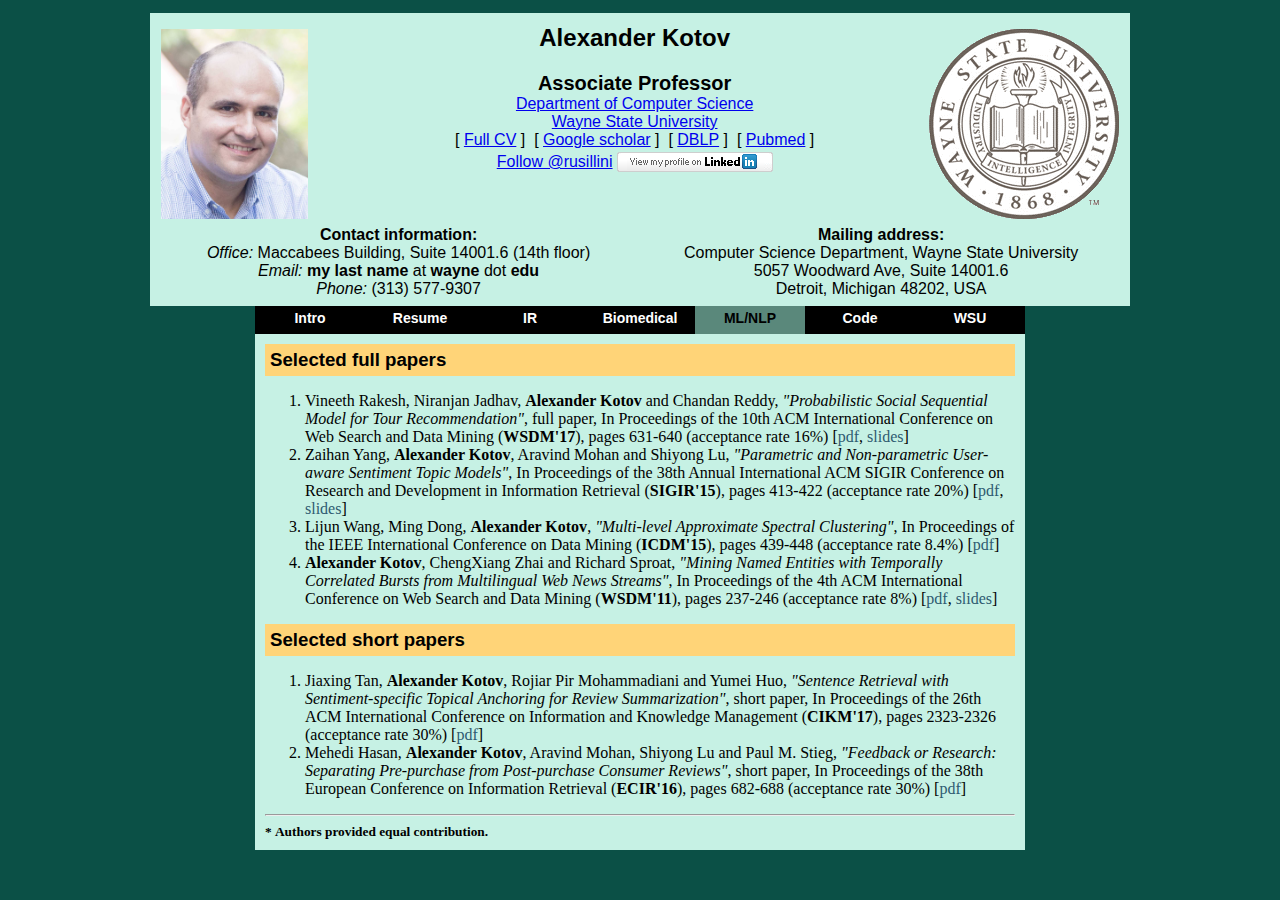
<file: ml-nlp.html>
<!DOCTYPE html PUBLIC "-//W3C//DTD HTML 4.01 Transitional//EN">
<html>
<head>
<meta http-equiv="content-type" content="text/html; charset=utf-8" />
<title>Alexander Kotov | Computer Science @ Wayne State University </title>
<link href="style.css" rel="stylesheet" type="text/css" />
<script type="text/javascript">!function(d,s,id){var js,fjs=d.getElementsByTagName(s)[0],p=/^http:/.test(d.location)?'http':'https';if(!d.getElementById(id)){js=d.createElement(s);js.id=id;js.src=p+'://platform.twitter.com/widgets.js';fjs.parentNode.insertBefore(js,fjs);}}(document, 'script', 'twitter-wjs');
</script>
<script type="text/javascript">
var _gaq = _gaq || [];
var pluginUrl = '//www.google-analytics.com/plugins/ga/inpage_linkid.js';
_gaq.push(['_require', 'inpage_linkid', pluginUrl]);
_gaq.push(['_setAccount', 'UA-21762083-2']);
 _gaq.push(['_trackPageview']);
(function() {
 var ga = document.createElement('script'); ga.type = 'text/javascript'; ga.async = true;
 ga.src = ('https:' == document.location.protocol ? 'https://ssl' : 'http://www') + '.google-analytics.com/ga.js';
 var s = document.getElementsByTagName('script')[0]; s.parentNode.insertBefore(ga, s);
})();
</script>
</head>

<body>
<table id="page" align="center" cellpadding="0" cellspacing="0" width="100%" border="0">
  <tr>
		<td align="center">
			<table id="header" width="980">
        <colgroup>
        	<col width="190">
          <col width="300">
          <col width="300">
          <col width="190">
        </colgroup>
				<tr>
					<td colspan="1" align="left" valign="middle"><img height="190" src="./images/kotov.jpg"></td> 
					<td colspan="2" align="center" height="200" valign="top">
						<h2>Alexander Kotov</h2>
						<b style="font-size:20">Associate Professor</b></br>
						<a href="http://engineering.wayne.edu/cs/">Department of Computer Science</a></br>
						<a href="http://www.wayne.edu/">Wayne State University</a></br>
		        [&nbsp;<a href="./docs/kotov-full-cv.pdf">Full  CV</a>&nbsp;]&nbsp;&nbsp;[&nbsp;<a href="http://scholar.google.com/citations?user=83gsCFsAAAAJ&hl=en">Google scholar</a>&nbsp;]&nbsp;&nbsp;[&nbsp;<a href="https://dblp.org/pid/47/8024.html">DBLP</a>&nbsp;]&nbsp;&nbsp;[&nbsp;<a href="https://www.ncbi.nlm.nih.gov/myncbi/14ytpyWvwQQAO/bibliography/public/">Pubmed</a>&nbsp;]</br>
		        <table id="buttons">
				      <tr>
				      <td>
				      <a href="https://twitter.com/rusillini" class="twitter-follow-button" data-show-count="false" data-dnt="true">Follow @rusillini</a>
              </td>
              <td>
				      <a href="http://www.linkedin.com/pub/alexander-kotov/11/363/690">
				      <img src="./images/linkedin.png" border="0" alt="View Alexander Kotov's profile on LinkedIn"></a>
              </td>
              </tr>
            </table>
          </td>
          <td colspan="1" align="right"><img src="./images/wsu_seal.png"></td> 
				</tr>
				<tr>
					<td colspan="2" align="center" width="50%">
					<b>Contact information:</b></br>
					<i>Office:</i> Maccabees Building, Suite 14001.6 (14th floor)</br>
					<i>Email:</i> <b>my last name</b> at <b>wayne</b> dot <b>edu</b></br>
					<i>Phone:</i> (313) 577-9307</br>
					</td>
					<td colspan="2" align="center" width="50%">
					<b>Mailing address:</b></br> 
					Computer Science Department, Wayne State University </br>
					5057 Woodward Ave, Suite 14001.6 </br>
					Detroit, Michigan 48202, USA </br>
					</td>
				</tr>
			</table>
    </td>
  </tr>
  <tr>
    <td align="center">   
      <table id="menu_cont">
        <tr id="menu">
          <td><a href="index.html">Intro</a></td>
          <td><a href="resume.html">Resume</a></td>
          <td><a href="ir.html">IR</a></td>
          <td><a href="biomed.html">Biomedical</a></td>
          <td><a href="ml-nlp.html" class="active">ML/NLP</a></td>
					<td><a href="code.html">Code</a></td>
          <td><a href="wsu.html">WSU</a></td>                    
        </tr>
        <tr>
          <td id="content" colspan="7">
          	<h1>Selected full papers</h1>
						<ol>
						<li>Vineeth Rakesh, Niranjan Jadhav, <b>Alexander Kotov</b> and Chandan Reddy,<i>&nbsp;"Probabilistic Social Sequential Model for Tour Recommendation"</i>, full paper, In Proceedings of the 10th ACM International Conference on Web Search and Data Mining (<b>WSDM'17</b>), pages 631-640 (acceptance rate 16%) [<a href="./docs/rakesh-wsdm17.pdf">pdf</a>, <a href="./slides/rakesh-wsdm17.pptx">slides</a>]</li>
						<li>Zaihan Yang, <b>Alexander Kotov</b>, Aravind Mohan and Shiyong Lu,<i>&nbsp;"Parametric and Non-parametric User-aware Sentiment Topic Models"</i>, In Proceedings of the 38th Annual International ACM SIGIR Conference on Research and Development in Information Retrieval (<b>SIGIR'15</b>), pages 413-422 (acceptance rate 20%) [<a href="./docs/yang-sigir15.pdf">pdf</a>, <a href="./slides/yang-sigir15.pptx">slides</a>]</li> 
						<li>Lijun Wang,  Ming Dong, <b>Alexander Kotov</b>,<i>&nbsp;"Multi-level Approximate Spectral Clustering"</i>, In Proceedings of the IEEE International Conference on Data Mining (<b>ICDM'15</b>), pages 439-448 (acceptance rate 8.4%) [<a href="./docs/wang-icdm15.pdf">pdf</a>]</li>
						<li><b>Alexander Kotov</b>, ChengXiang Zhai and Richard Sproat,<i>&nbsp;"Mining Named Entities with Temporally Correlated Bursts from Multilingual Web News Streams"</i>, In Proceedings of the 4th ACM International Conference on Web Search and Data Mining (<b>WSDM'11</b>), pages 237-246 (acceptance rate 8%) [<a href="./docs/kotov-wsdm11.pdf">pdf</a>, <a href="./slides/kotov-wsdm11.pptx">slides</a>]</li>
						</ol>
						<h1>Selected short papers</h1>
						<ol>
						<li>Jiaxing Tan, <b>Alexander Kotov</b>, Rojiar Pir Mohammadiani and Yumei Huo,<i>&nbsp;"Sentence Retrieval with Sentiment-specific Topical Anchoring for Review Summarization"</i>, short paper, In Proceedings of the 26th ACM International Conference on Information and Knowledge Management (<b>CIKM'17</b>), pages 2323-2326 (acceptance rate 30%) [<a href="./docs/tan-cikm17.pdf">pdf</a>]</li>
						<li>Mehedi Hasan, <b>Alexander Kotov</b>, Aravind Mohan, Shiyong Lu and Paul M. Stieg,<i>&nbsp;"Feedback or Research: Separating Pre-purchase from Post-purchase Consumer Reviews"</i>, short paper, In Proceedings of the 38th European Conference on Information Retrieval (<b>ECIR'16</b>), pages 682-688 (acceptance rate 30%) [<a href="./docs/hasan-ecir16.pdf">pdf</a>]</li>
						</ol>
						<hr>
						<sup id="fn_eq"><b>*&nbsp;Authors provided equal contribution.</b></sup>      
          </td>
        </tr>
      </table>
		</td>
  </tr>
</table>
</body>
</html>
</file>
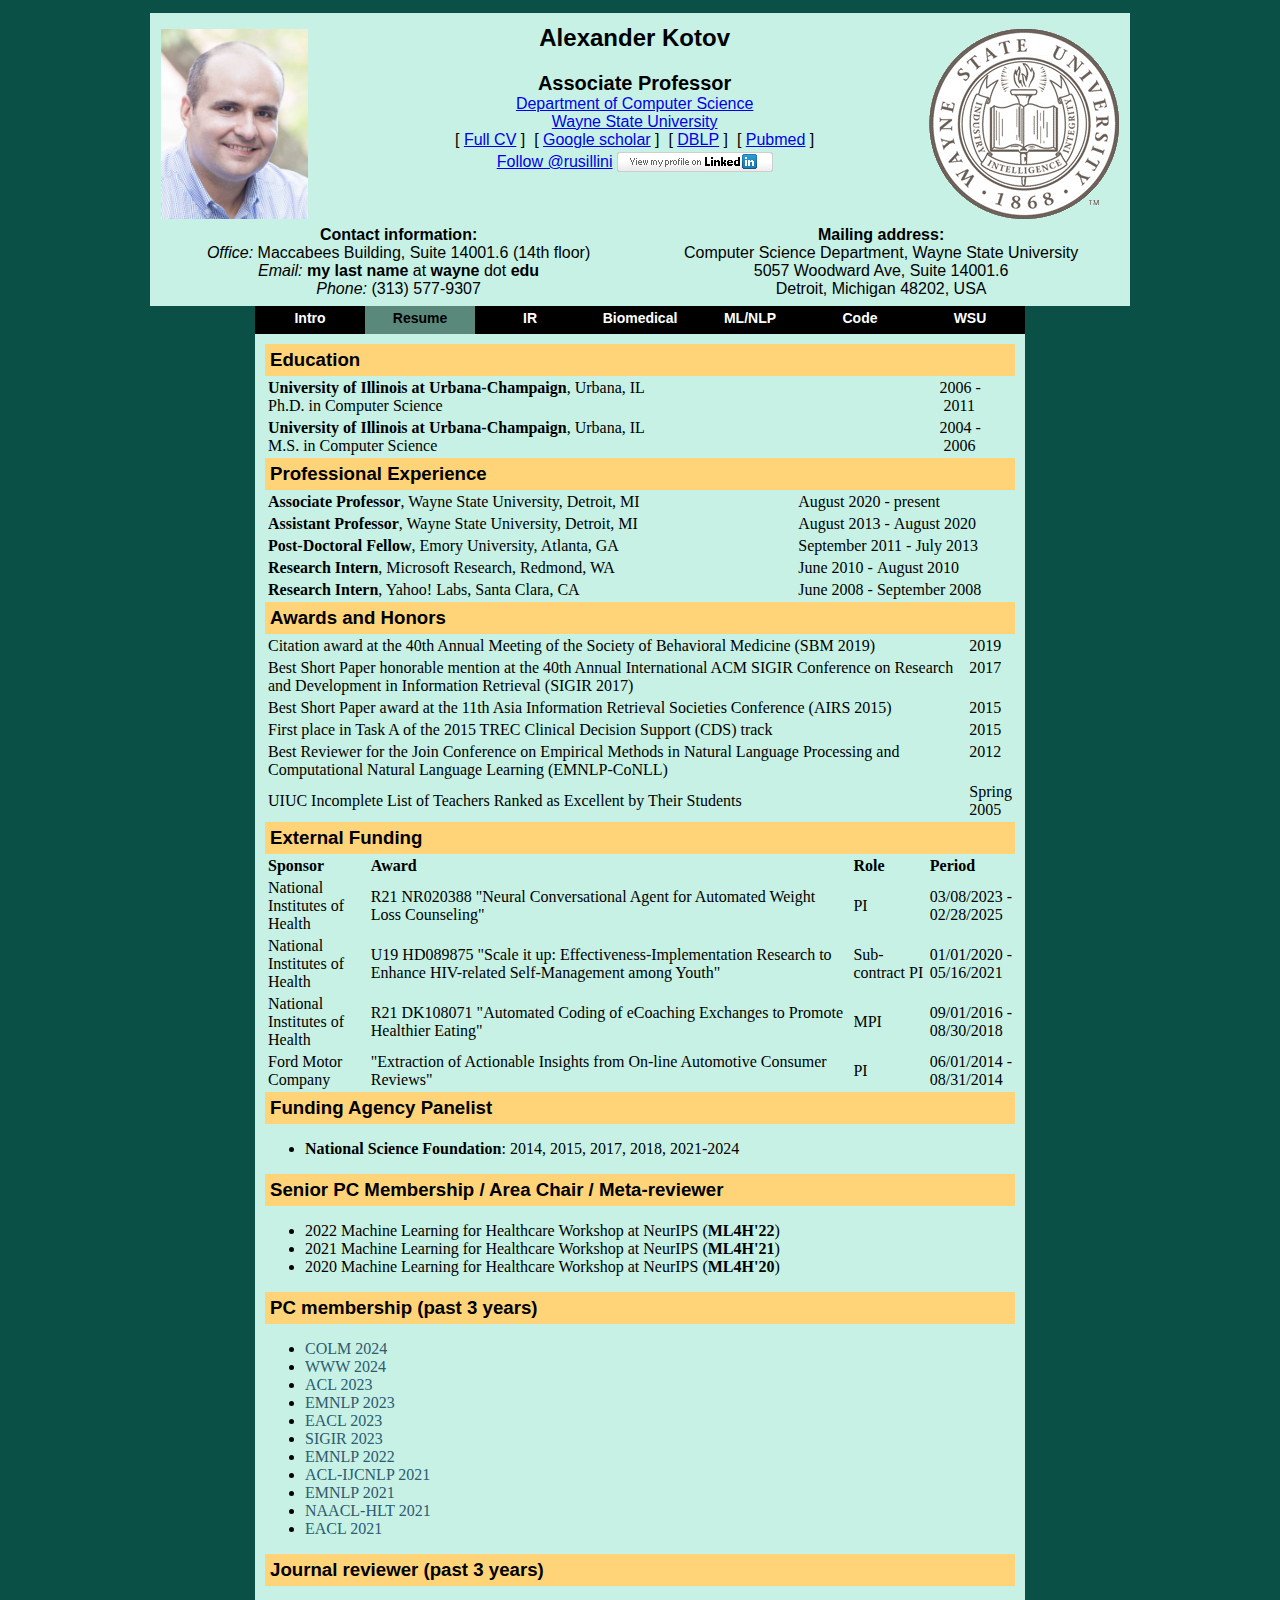
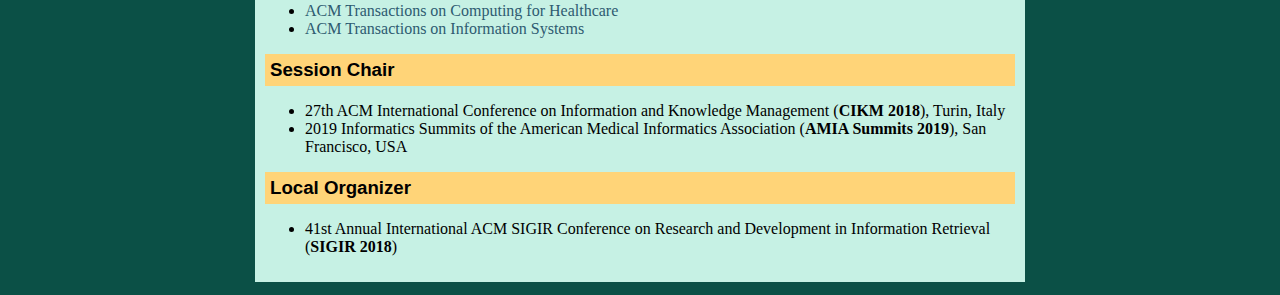
<file: resume.html>
<!DOCTYPE html PUBLIC "-//W3C//DTD HTML 4.01 Transitional//EN">
<html>
<head>
<meta http-equiv="content-type" content="text/html; charset=utf-8" />
<title>Alexander Kotov | Computer Science @ Wayne State University </title>
<link href="style.css" rel="stylesheet" type="text/css" />
<script type="text/javascript">!function(d,s,id){var js,fjs=d.getElementsByTagName(s)[0],p=/^http:/.test(d.location)?'http':'https';if(!d.getElementById(id)){js=d.createElement(s);js.id=id;js.src=p+'://platform.twitter.com/widgets.js';fjs.parentNode.insertBefore(js,fjs);}}(document, 'script', 'twitter-wjs');
</script>
<script type="text/javascript">
var _gaq = _gaq || [];
var pluginUrl = '//www.google-analytics.com/plugins/ga/inpage_linkid.js';
_gaq.push(['_require', 'inpage_linkid', pluginUrl]);
_gaq.push(['_setAccount', 'UA-21762083-2']);
 _gaq.push(['_trackPageview']);
(function() {
 var ga = document.createElement('script'); ga.type = 'text/javascript'; ga.async = true;
 ga.src = ('https:' == document.location.protocol ? 'https://ssl' : 'http://www') + '.google-analytics.com/ga.js';
 var s = document.getElementsByTagName('script')[0]; s.parentNode.insertBefore(ga, s);
})();
</script>
</head>

<body>
<table id="page" align="center" cellpadding="0" cellspacing="0" width="100%" border="0">
  <tr>
		<td align="center">
			<table id="header" width="980">
        <colgroup>
        	<col width="190">
          <col width="300">
          <col width="300">
          <col width="190">
        </colgroup>
				<tr>
					<td colspan="1" align="left" valign="middle"><img height="190" src="./images/kotov.jpg"></td> 
					<td colspan="2" align="center" height="200" valign="top">
						<h2>Alexander Kotov</h2>
						<b style="font-size:20">Associate Professor</b></br>
						<a href="http://engineering.wayne.edu/cs/">Department of Computer Science</a></br>
						<a href="http://www.wayne.edu/">Wayne State University</a></br>
		        [&nbsp;<a href="./docs/kotov-full-cv.pdf">Full  CV</a>&nbsp;]&nbsp;&nbsp;[&nbsp;<a href="http://scholar.google.com/citations?user=83gsCFsAAAAJ&hl=en">Google scholar</a>&nbsp;]&nbsp;&nbsp;[&nbsp;<a href="https://dblp.org/pid/47/8024.html">DBLP</a>&nbsp;]&nbsp;&nbsp;[&nbsp;<a href="https://www.ncbi.nlm.nih.gov/myncbi/14ytpyWvwQQAO/bibliography/public/">Pubmed</a>&nbsp;]</br>
		        <table id="buttons">
							<tr>
							<td>
				      <a href="https://twitter.com/rusillini" class="twitter-follow-button" data-show-count="false" data-dnt="true">Follow @rusillini</a>
              </td>
              <td>
				      <a href="http://www.linkedin.com/pub/alexander-kotov/11/363/690">
				      <img src="./images/linkedin.png" border="0" alt="View Alexander Kotov's profile on LinkedIn"></a>
		          </td>
            	</tr>
          	</table>
          </td>
          <td colspan="1" align="center"><img src="./images/wsu_seal.png"></td> 
				</tr>
				<tr>
					<td colspan="2" align="center" width="50%">
					<b>Contact information:</b></br>
					<i>Office:</i> Maccabees Building, Suite 14001.6 (14th floor)</br>
					<i>Email:</i> <b>my last name</b> at <b>wayne</b> dot <b>edu</b></br>
					<i>Phone:</i> (313) 577-9307</br>
					</td>
					<td colspan="2" align="center" width="50%">
					<b>Mailing address:</b></br> 
					Computer Science Department, Wayne State University </br>
					5057 Woodward Ave, Suite 14001.6 </br>
					Detroit, Michigan 48202, USA </br>
					</td>
				</tr>
		  </table>
    </td>
  </tr>
  <tr>
    <td align="center"> 
      <table id="menu_cont">
        <tr id="menu">
          <td><a href="index.html">Intro</a></td>
          <td><a href="resume.html" class="active">Resume</a></td>
          <td><a href="ir.html">IR</a></td>
          <td><a href="biomed.html">Biomedical</a></td>
          <td><a href="ml-nlp.html">ML/NLP</a></td>
					<td><a href="code.html">Code</a></td>
          <td><a href="wsu.html">WSU</a></td>                    
        </tr>
        <tr>
          <td id="content" colspan="7">
          	<h1>Education</h1>
            <table width="100%">
              <tr>
                <td width="90%"><b>University of Illinois at Urbana-Champaign</b>, Urbana, IL</br>
                                    Ph.D. in Computer Science
                </td>
                <td valign="top">2006&nbsp;-&nbsp;2011</td>
              </tr>
              <tr>
                <td><b>University of Illinois at Urbana-Champaign</b>, Urbana, IL</br>
                                    M.S. in Computer Science
                </td>
                <td valign="top">2004&nbsp;-&nbsp;2006</td>
              </tr>       
            </table>
            <h1>Professional Experience</h1>
            <table width="100%">
            	<tr>
                <td width="71%"><b>Associate Professor</b>, Wayne State University, Detroit, MI</td>
                <td>August 2020&nbsp;-&nbsp;present</td>
              </tr>
              <tr>
                <td><b>Assistant Professor</b>, Wayne State University, Detroit, MI</td>
                <td>August 2013&nbsp;-&nbsp;August 2020</td>
              </tr>
              <tr>
                <td><b>Post-Doctoral Fellow</b>, Emory University, Atlanta, GA</td>
                <td>September 2011&nbsp;-&nbsp;July 2013</td>
              </tr>
              <tr>
                <td><b>Research Intern</b>, Microsoft Research, Redmond, WA</td>
                <td>June 2010&nbsp;-&nbsp;August 2010</td>
              </tr>
              <tr>
                <td><b>Research Intern</b>, Yahoo! Labs, Santa Clara, CA</td>
                <td>June 2008&nbsp;-&nbsp;September 2008</td>
              </tr>
            </table>
            <h1>Awards and Honors</h1>
            <table width="100%">
            	<tr>
                <td width="94%">Citation award at the 40th Annual Meeting of the Society of Behavioral Medicine (SBM 2019)</td>
                <td valign="top">2019</td>
              </tr>
             	<tr>
                <td>Best Short Paper honorable mention at the 40th Annual International ACM SIGIR Conference on Research and Development in Information Retrieval (SIGIR 2017)</td>
                <td valign="top">2017</td>
              </tr>
              <tr>
                <td>Best Short Paper award at the 11th Asia Information Retrieval Societies Conference (AIRS 2015)</td>
                <td valign="top">2015</td>
              </tr>
              <tr>
                <td>First place in Task A of the 2015 TREC Clinical Decision Support (CDS) track</td>
                <td valign="top">2015</td>
              </tr>
              <tr>
                <td>Best Reviewer for the Join Conference on Empirical Methods in Natural Language Processing and Computational Natural Language Learning (EMNLP-CoNLL)</td>
                <td valign="top">2012</td>
              </tr>
              <tr>
                <td>UIUC Incomplete List of Teachers Ranked as Excellent by Their Students</td>
                <td valign="top">Spring 2005</td>
              </tr>
            </table>
            <h1>External Funding</h1>
            <table width="100%">
            	<tr>
            		<td width="130"><b>Sponsor</b></td>
                <td width="800"><b>Award</b></td>
                <td width="90"><b>Role</b></td>
                <td><b>Period</b></td>
            	</tr>
            	<tr>
            		<td valign="middle">National Institutes of Health</td>
            		<td valign="middle">R21 NR020388 "Neural Conversational Agent for Automated Weight Loss Counseling"</td> 
								<td valign="middle">PI</td>
								<td valign="middle">03/08/2023&nbsp;- 02/28/2025</td> 
							</tr>
            	<tr>
            		<td valign="middle">National Institutes of Health</td>
            		<td valign="middle">U19 HD089875 "Scale it up: Effectiveness-Implementation Research to Enhance HIV-related Self-Management among Youth"</td> 
								<td valign="middle">Sub-contract PI</td>
								<td valign="middle">01/01/2020&nbsp;- 05/16/2021</td> 
							</tr>
							<tr>
								<td valign="middle">National Institutes of Health</td>
								<td valign="middle">R21 DK108071 "Automated Coding of eCoaching Exchanges to Promote Healthier Eating"</td>
								<td valign="middle">MPI</td>
								<td valign="middle">09/01/2016&nbsp;- 08/30/2018</td>
							</tr>
							<tr>
							  <td valign="middle">Ford Motor Company</td>
							  <td valign="middle">"Extraction of Actionable Insights from On-line Automotive Consumer Reviews"</td>
							  <td valign="middle">PI</td>
							  <td valign="middle">06/01/2014&nbsp;- 08/31/2014</td>
							</tr>
            </table>
            <h1>Funding Agency Panelist</h1>
            	<ul>
            		<li><b>National Science Foundation</b>: 2014, 2015, 2017, 2018, 2021-2024</li>
            	</ul>
            <h1>Senior PC Membership / Area Chair / Meta-reviewer</h1>
              <ul>
              	<li>2022 Machine Learning for Healthcare Workshop at NeurIPS (<b>ML4H'22</b>)</li>
              	<li>2021 Machine Learning for Healthcare Workshop at NeurIPS (<b>ML4H'21</b>)</li>
								<li>2020 Machine Learning for Healthcare Workshop at NeurIPS (<b>ML4H'20</b>)</li>
              </ul>
            <h1>PC membership (past 3 years)</h1>
              <ul>
              	<li><a href="https://colmweb.org/">COLM 2024</a></li>
              	<li><a href="https://thewebconf.org/www2024/">WWW 2024</a></li>
              	<li><a href="https://2023.aclweb.org/">ACL 2023</a></li>
              	<li><a href="https://2023.emnlp.org/">EMNLP 2023</a></li>
              	<li><a href="https://2023.eacl.org/">EACL 2023</a></li>
              	<li><a href="https://sigir.org/sigir2023/">SIGIR 2023</a></li>
              	<li><a href="https://2022.emnlp.org/">EMNLP 2022</a></li>
              	<li><a href="https://2021.aclweb.org/">ACL-IJCNLP 2021</a></li>
              	<li><a href="https://2021.emnlp.org/">EMNLP 2021</a></li>
              	<li><a href="https://2021.naacl.org/">NAACL-HLT 2021</a></li>
              	<li><a href="https://2021.eacl.org/">EACL 2021</a></> 	
              </ul>
            <h1>Journal reviewer (past 3 years)</h1>
              <ul>
                <li><a href="https://dl.acm.org/journal/health">ACM Transactions on Computing for Healthcare</a></li>
								<li><a href="https://dl.acm.org/journal/tois">ACM Transactions on Information Systems</a></li>
              </ul>
           	<h1>Session Chair</h1>
            	<ul> 	
           			<li>27th ACM International Conference on Information and Knowledge Management (<b>CIKM 2018</b>), Turin, Italy</li>
								<li>2019 Informatics Summits of the American Medical Informatics Association (<b>AMIA Summits 2019</b>), San Francisco, USA</li>
							</ul>
            <h1>Local Organizer</h1>
          		<ul>
          			<li>41st Annual International ACM SIGIR Conference on Research and Development in Information Retrieval (<b>SIGIR 2018</b>)</li>
          		</ul>   	
          </td>
        </tr>
      </table>
		</td>
  </tr>
</table>
</body>
</html>
</file>
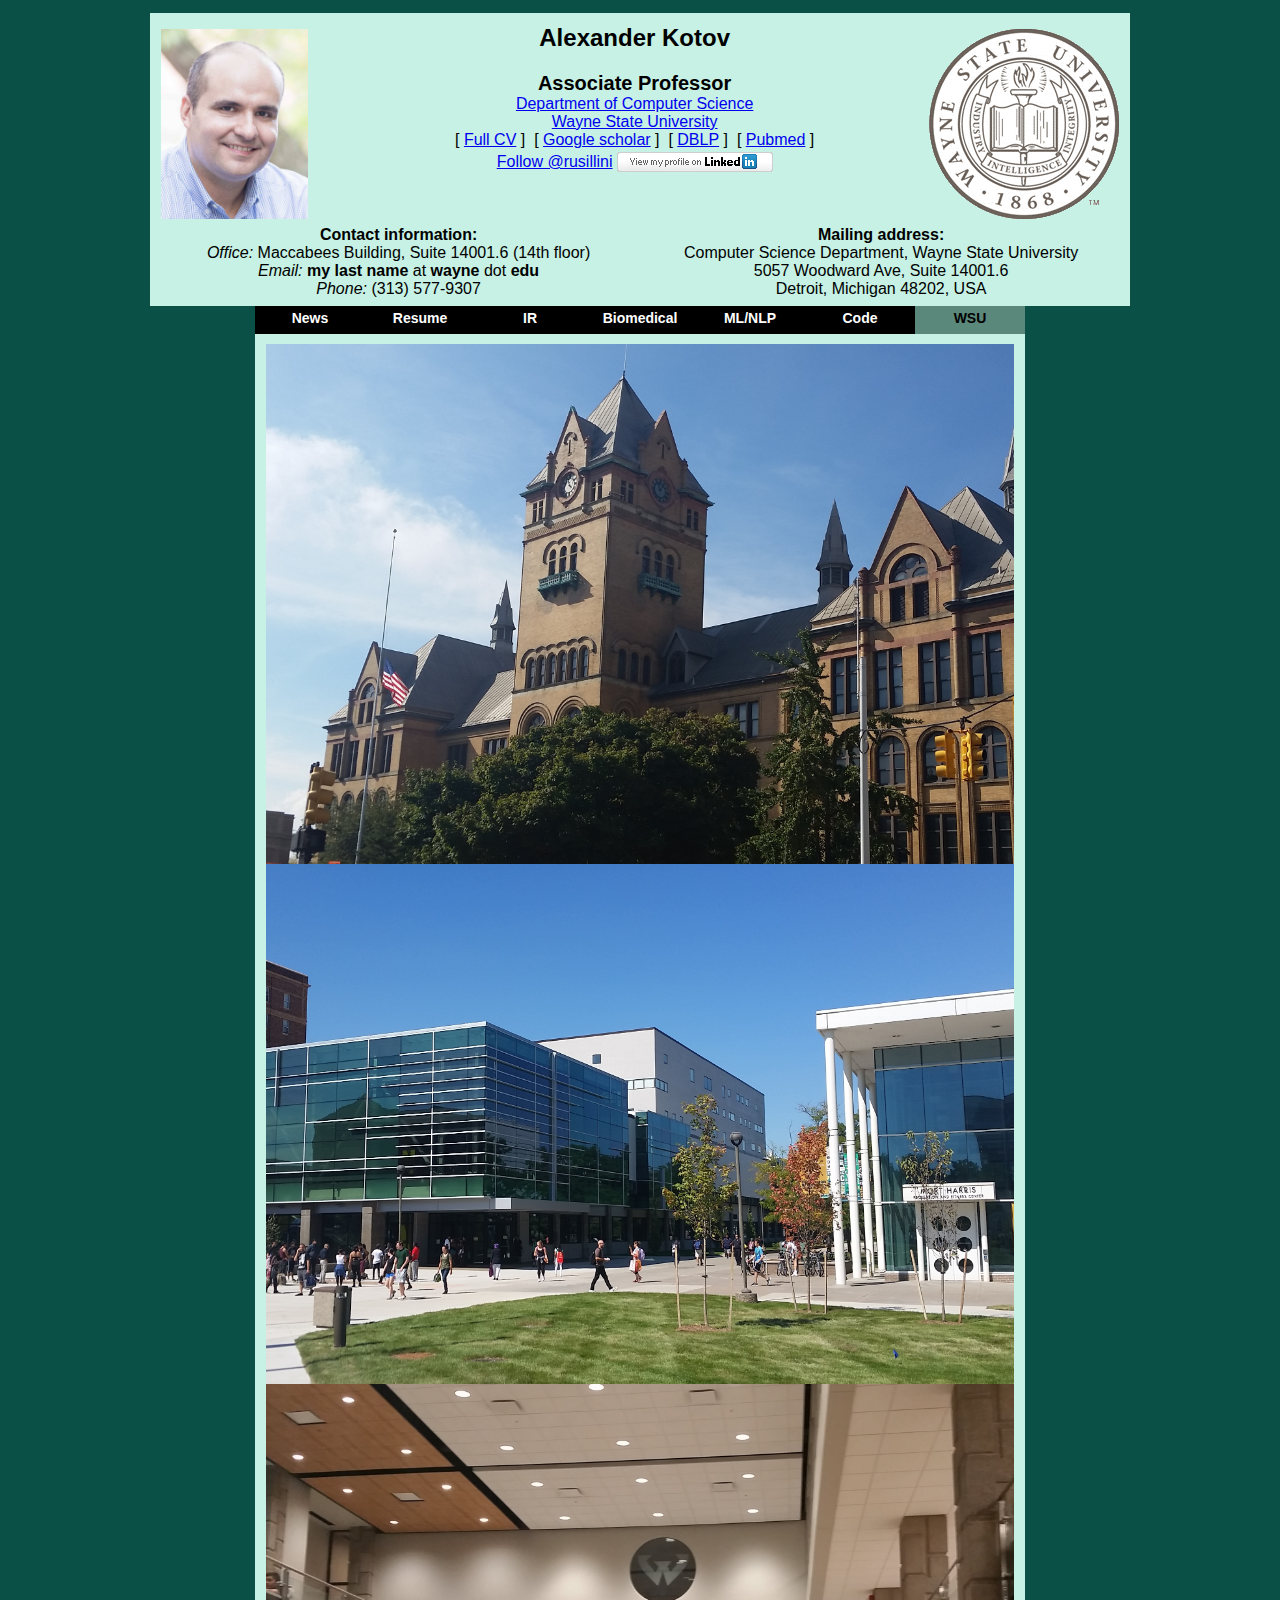
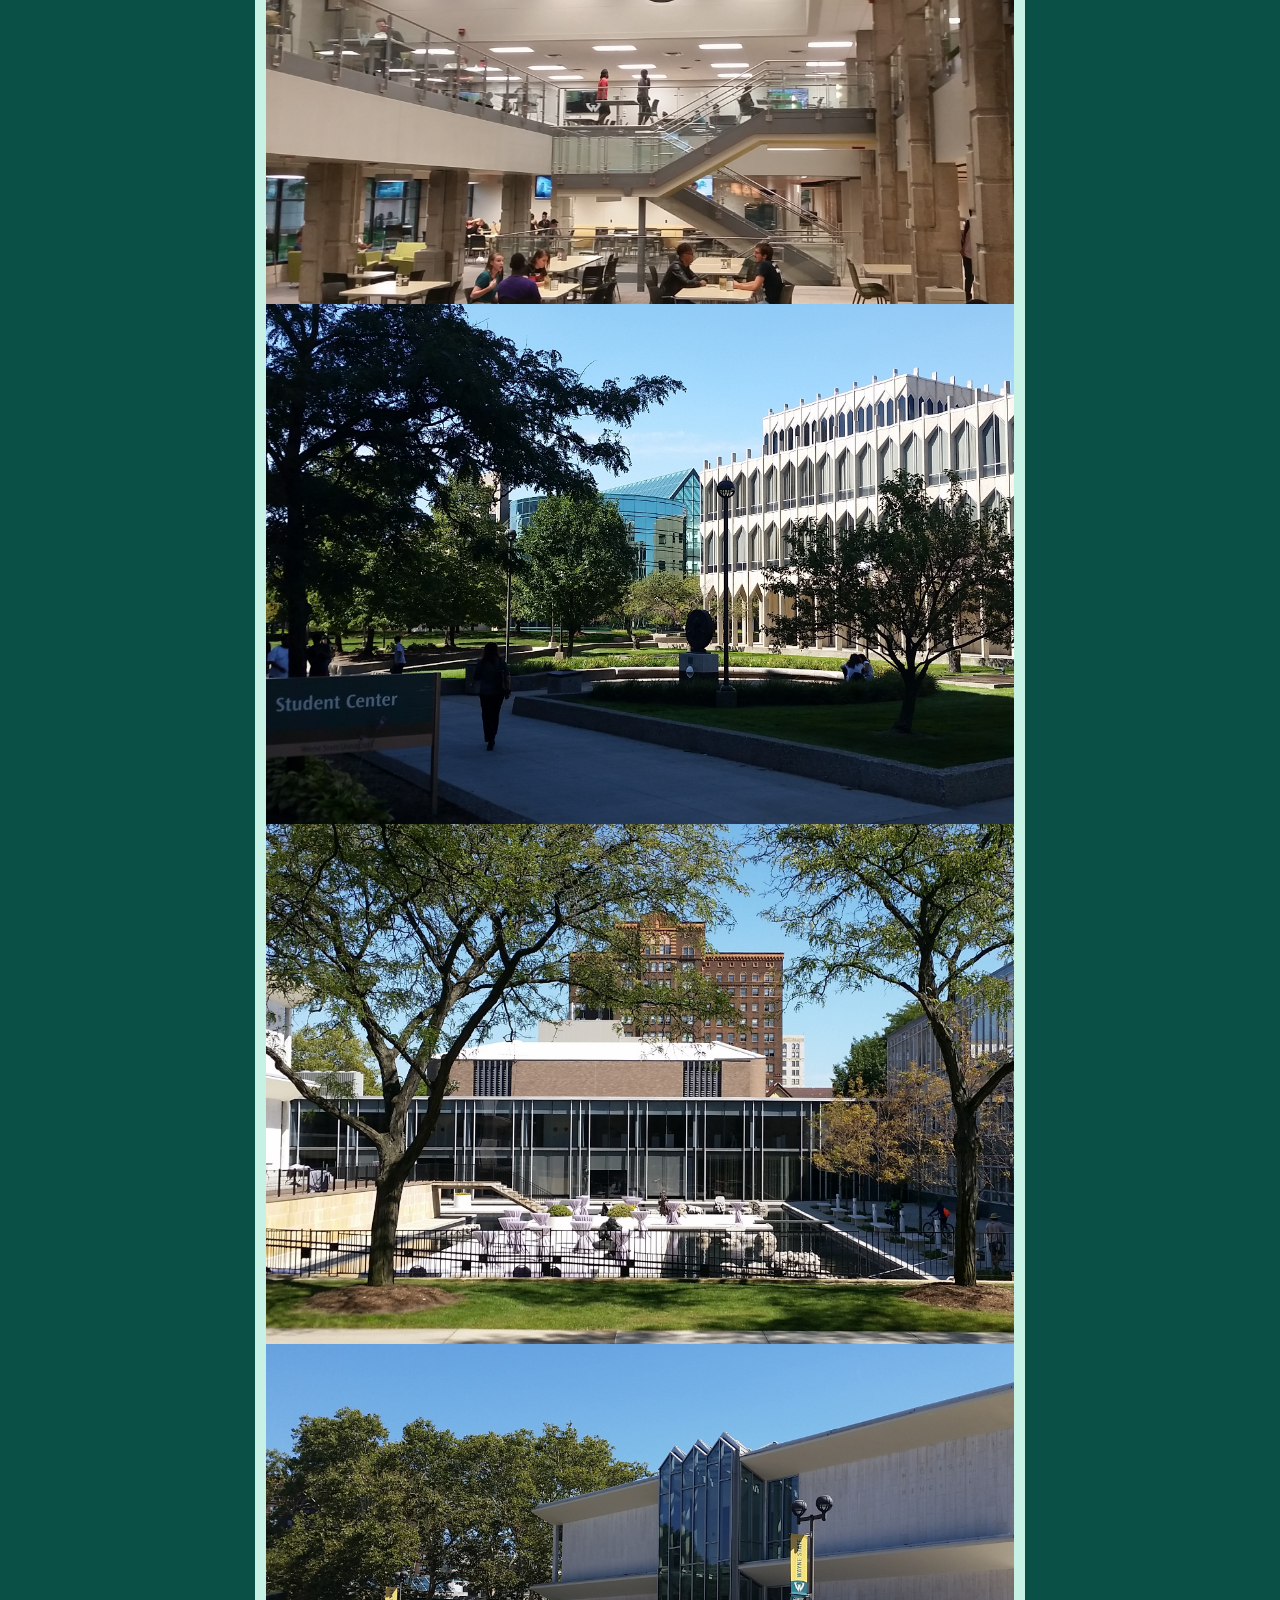
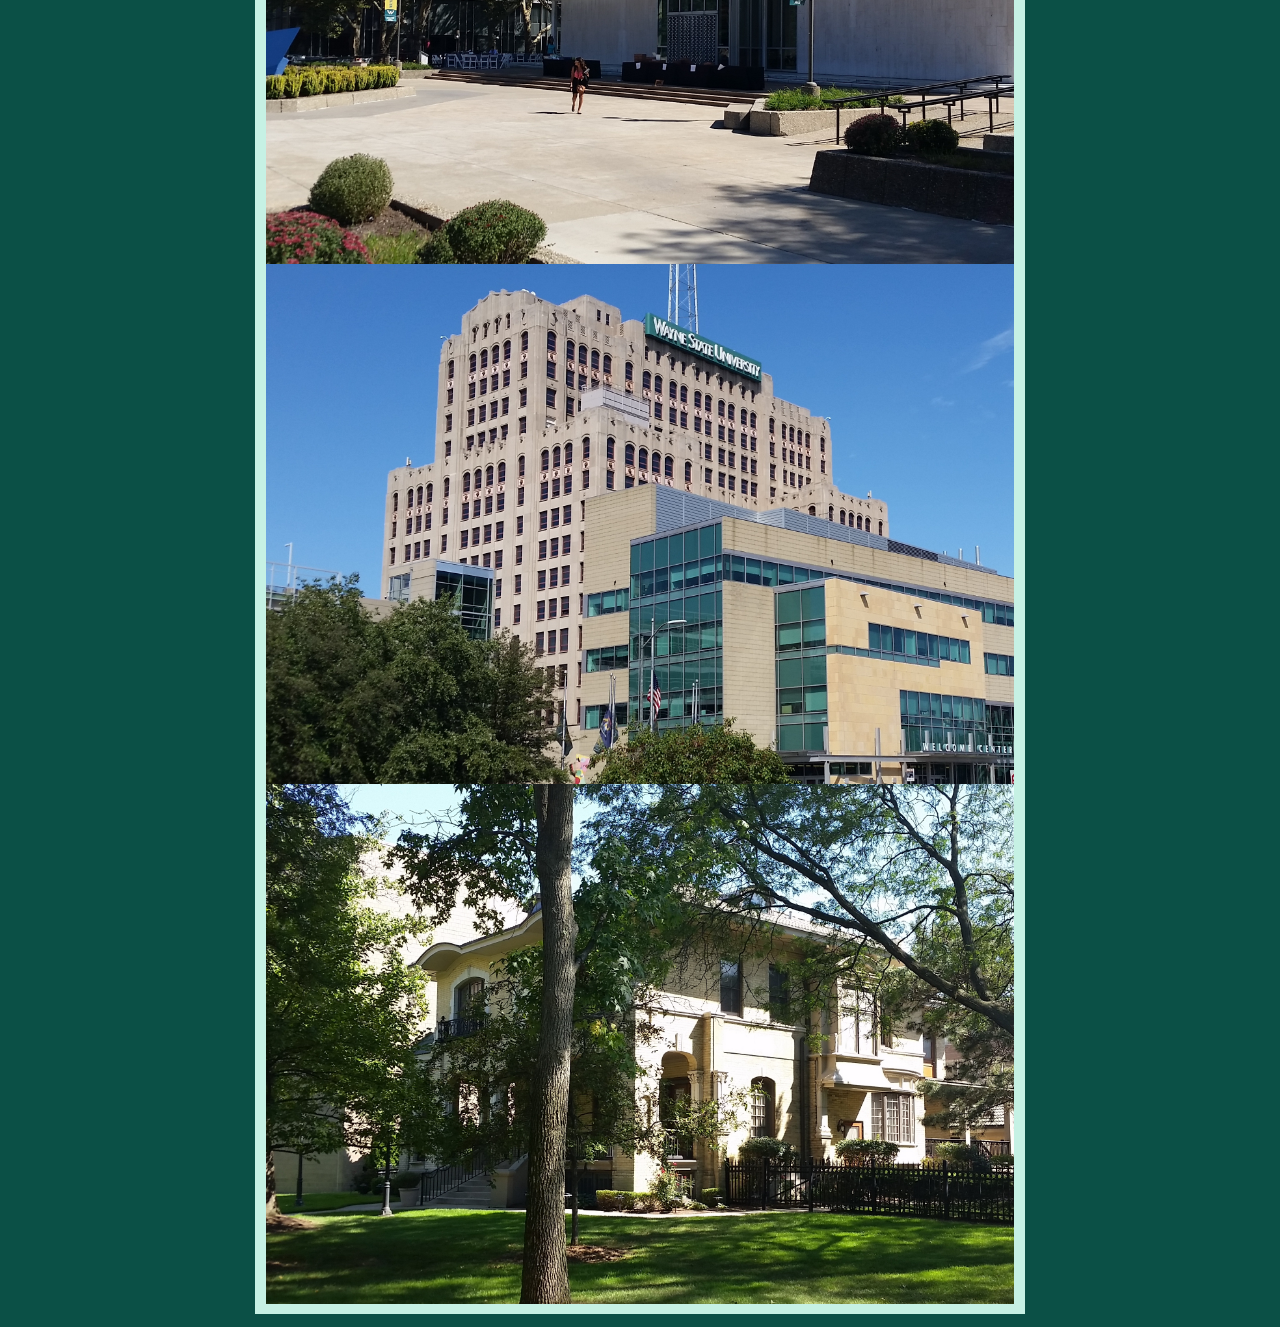
<file: wsu.html>
<!DOCTYPE html PUBLIC "-//W3C//DTD HTML 4.01 Transitional//EN">
<html>
<head>
<meta http-equiv="content-type" content="text/html; charset=utf-8" />
<title>Alexander Kotov | Computer Science @ Wayne State University </title>
<link href="style.css" rel="stylesheet" type="text/css" />
<script type="text/javascript">!function(d,s,id){var js,fjs=d.getElementsByTagName(s)[0],p=/^http:/.test(d.location)?'http':'https';if(!d.getElementById(id)){js=d.createElement(s);js.id=id;js.src=p+'://platform.twitter.com/widgets.js';fjs.parentNode.insertBefore(js,fjs);}}(document, 'script', 'twitter-wjs');
</script>
<script type="text/javascript">
var _gaq = _gaq || [];
var pluginUrl = '//www.google-analytics.com/plugins/ga/inpage_linkid.js';
_gaq.push(['_require', 'inpage_linkid', pluginUrl]);
_gaq.push(['_setAccount', 'UA-21762083-2']);
 _gaq.push(['_trackPageview']);
(function() {
 var ga = document.createElement('script'); ga.type = 'text/javascript'; ga.async = true;
 ga.src = ('https:' == document.location.protocol ? 'https://ssl' : 'http://www') + '.google-analytics.com/ga.js';
 var s = document.getElementsByTagName('script')[0]; s.parentNode.insertBefore(ga, s);
})();
</script>
</head>

<body>
<table id="page" align="center" cellpadding="0" cellspacing="0" width="100%" border="0">
  <tr>
		<td align="center">
			<table id="header" width="980">
        <colgroup>
        	<col width="190">
          <col width="300">
          <col width="300">
          <col width="190">
        </colgroup>
				<tr>
					<td colspan="1" align="left" valign="middle"><img height="190" src="./images/kotov.jpg"></td> 
					<td colspan="2" align="center" height="200" valign="top">
						<h2>Alexander Kotov</h2>
						<b style="font-size:20">Associate Professor</b></br>
						<a href="http://engineering.wayne.edu/cs/">Department of Computer Science</a></br>
						<a href="http://www.wayne.edu/">Wayne State University</a></br>
		        [&nbsp;<a href="./docs/kotov-full-cv.pdf">Full  CV</a>&nbsp;]&nbsp;&nbsp;[&nbsp;<a href="http://scholar.google.com/citations?user=83gsCFsAAAAJ&hl=en">Google scholar</a>&nbsp;]&nbsp;&nbsp;[&nbsp;<a href="https://dblp.org/pid/47/8024.html">DBLP</a>&nbsp;]&nbsp;&nbsp;[&nbsp;<a href="https://www.ncbi.nlm.nih.gov/myncbi/14ytpyWvwQQAO/bibliography/public/">Pubmed</a>&nbsp;]</br>
		        <table id="buttons">
				      <tr>
				      <td>
				      <a href="https://twitter.com/rusillini" class="twitter-follow-button" data-show-count="false" data-dnt="true">Follow @rusillini</a>
				      </td> 
				      <td>
				      <a href="http://www.linkedin.com/pub/alexander-kotov/11/363/690">
				      <img src="./images/linkedin.png" border="0" alt="View Alexander Kotov's profile on LinkedIn"></a>
              </td>
				      </tr>
		        </table>
          </td>
          <td colspan="1" align="right"><img src="./images/wsu_seal.png"></td> 
				</tr>
				<tr>
					<td colspan="2" align="center" width="50%">
					<b>Contact information:</b></br>
					<i>Office:</i> Maccabees Building, Suite 14001.6 (14th floor)</br>
					<i>Email:</i> <b>my last name</b> at <b>wayne</b> dot <b>edu</b></br>
					<i>Phone:</i> (313) 577-9307</br>
					</td>
					<td colspan="2" align="center" width="50%">
					<b>Mailing address:</b></br> 
					Computer Science Department, Wayne State University </br>
					5057 Woodward Ave, Suite 14001.6 </br>
					Detroit, Michigan 48202, USA </br>
					</td>
				</tr>
			</table>
    </td>
  </tr>
  <tr>
    <td align="center">
      <table id="menu_cont">
        <tr id="menu">
          <td><a href="index.html">News</a></td>
          <td><a href="resume.html">Resume</a></td>
          <td><a href="ir.html">IR</a></td>
          <td><a href="biomed.html">Biomedical</a></td>
          <td><a href="ml-nlp.html">ML/NLP</a></td>
					<td><a href="code.html">Code</a></td>
          <td><a href="wsu.html" class="active">WSU</a></td>                    
        </tr>
        <tr>
          <td id="content" align="center" colspan="7">
          	<img src="./images/wsu1.jpg" alt="" height="520" width="748"></br>
          	<img src="./images/wsu2.jpg" alt="" height="520" width="748"></br>
          	<img src="./images/wsu3.jpg" alt="" height="520" width="748"></br>
          	<img src="./images/wsu4.jpg" alt="" height="520" width="748"></br>
          	<img src="./images/wsu5.jpg" alt="" height="520" width="748"></br>
          	<img src="./images/wsu6.jpg" alt="" height="520" width="748"></br>
          	<img src="./images/wsu7.jpg" alt="" height="520" width="748"></br>
          	<img src="./images/wsu8.jpg" alt="" height="520" width="748"></br>
          </td>
        </tr>
      </table>
		</td>
  </tr>
</table>
</body>
</html>
</file>
<file: style.css>
body { background-color:#0b5046; }
#page { background:#0b5046; margin:0; padding:5px 5px 5px 5px; border:0; border-spacing:0; }
#header { background:#c6f1e4; margin:0; padding:10px 5px 7px 10px; border:0; border-spacing:0; font-family:"Trebuchet MS",Arial,sans-serif; } 
#menu_cont { margin:0; padding:0; border:0; border:0; border-spacing:0; width:770px; }

#menu td { margin:0; padding:0; background:#000000; width:110px; height:24px; text-align:center; vertical-align:middle; }
#menu td a { width:110px; height:24px; padding-top:4px; display:inline-block; color:#ffffff; text-decoration:none; font-size:14px; font-weight:bold; font-family:"Trebuchet MS", Arial, sans-serif; }
#menu a:hover { color:#194c41; }
#menu .active { background:#5a887b; width:110px; height:24px; padding-top:4px; color:#000000; }
#content { margin:0; padding:10px 10px 10px 10px; width:770px; background-color:#c6f1e4; font-size:12pt; font-family:Georgia,"Times New Roman",Times,serif; }
#content h1 { margin:0; color:#000000; background:#ffd478; padding:5px; font-size: 14pt; font-family:"Trebuchet MS",Arial,sans-serif; }
#content a { text-decoration:none;color:#2E5B71; }
#content a:hover { text-decoration:underline;color:#2E5B71; }
#content p { margin:0; padding:5px 5px 5px 5px; text-align:justify; }
#footer { margin:0; padding:0; height:20px; background-color:#0b5046; color:#000000; text-align:right; font-size:10pt; font-family:Verdana,sans-serif; }
</file>
